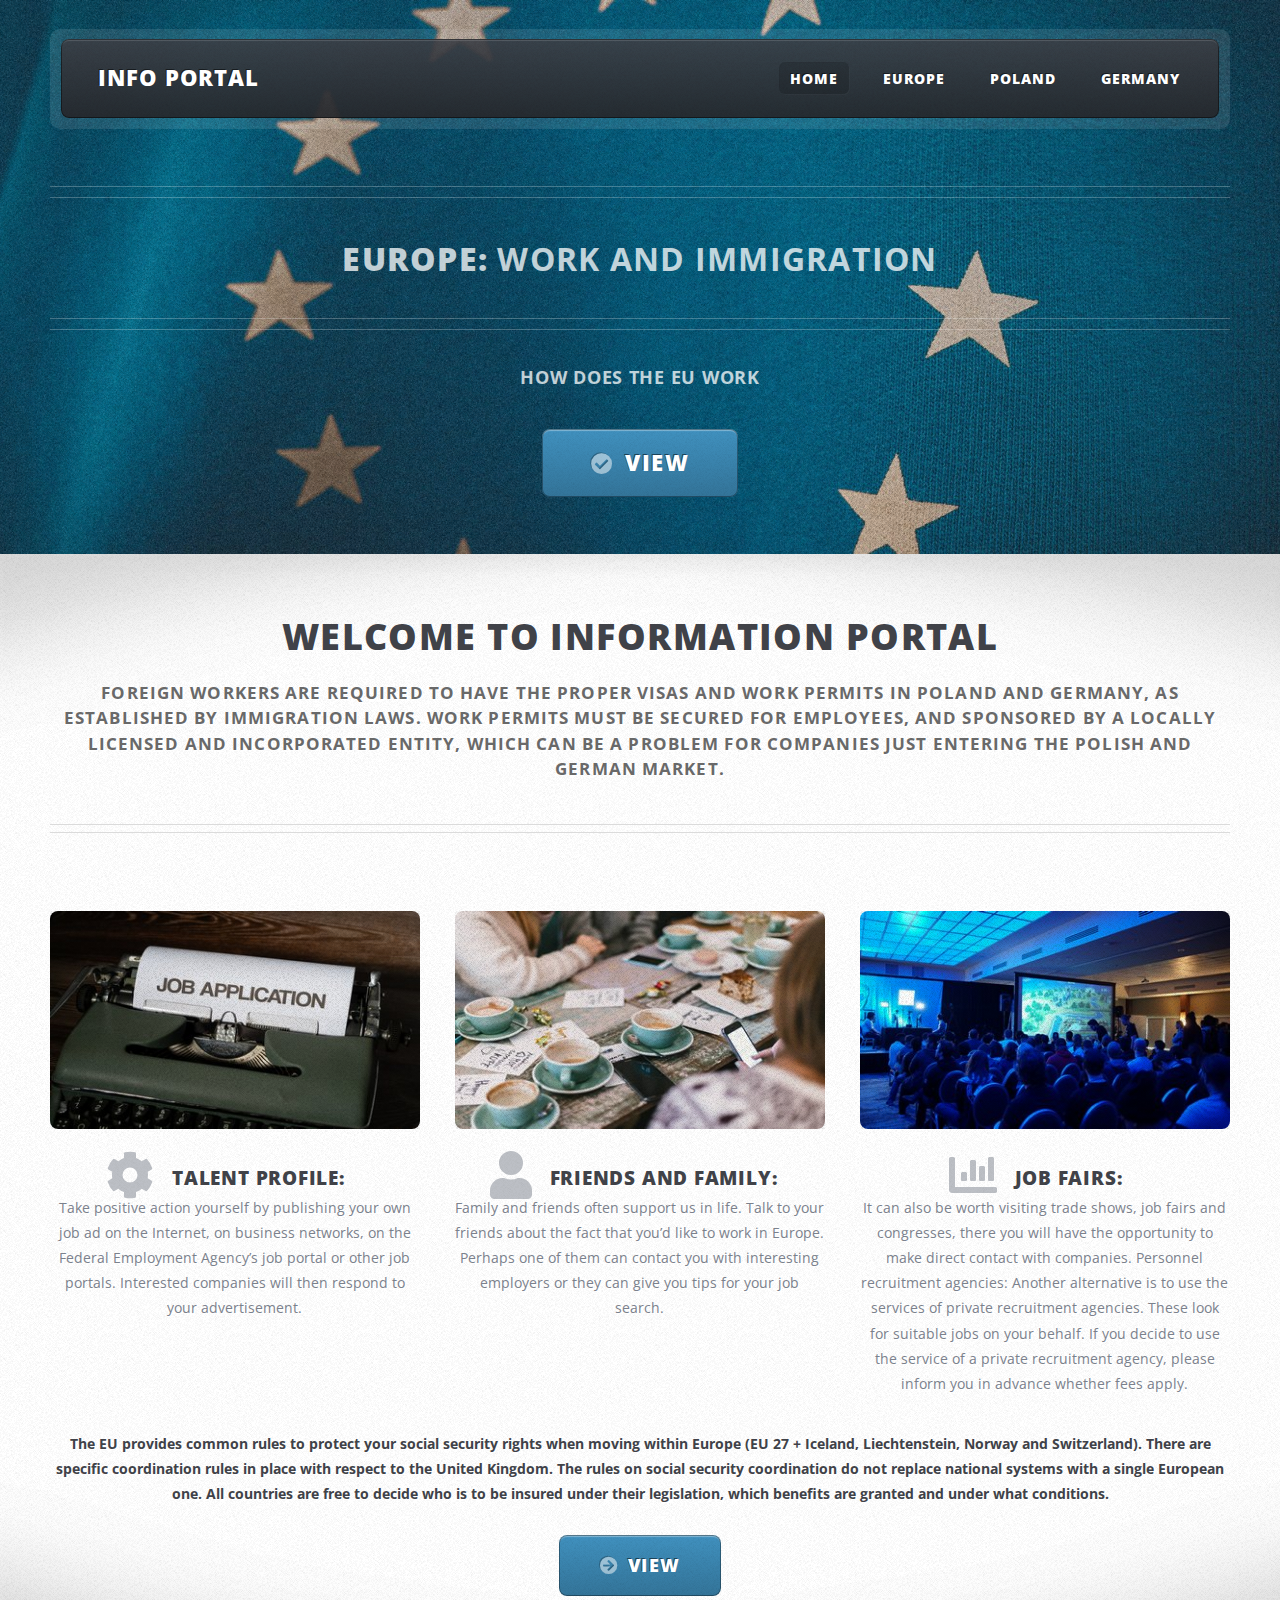
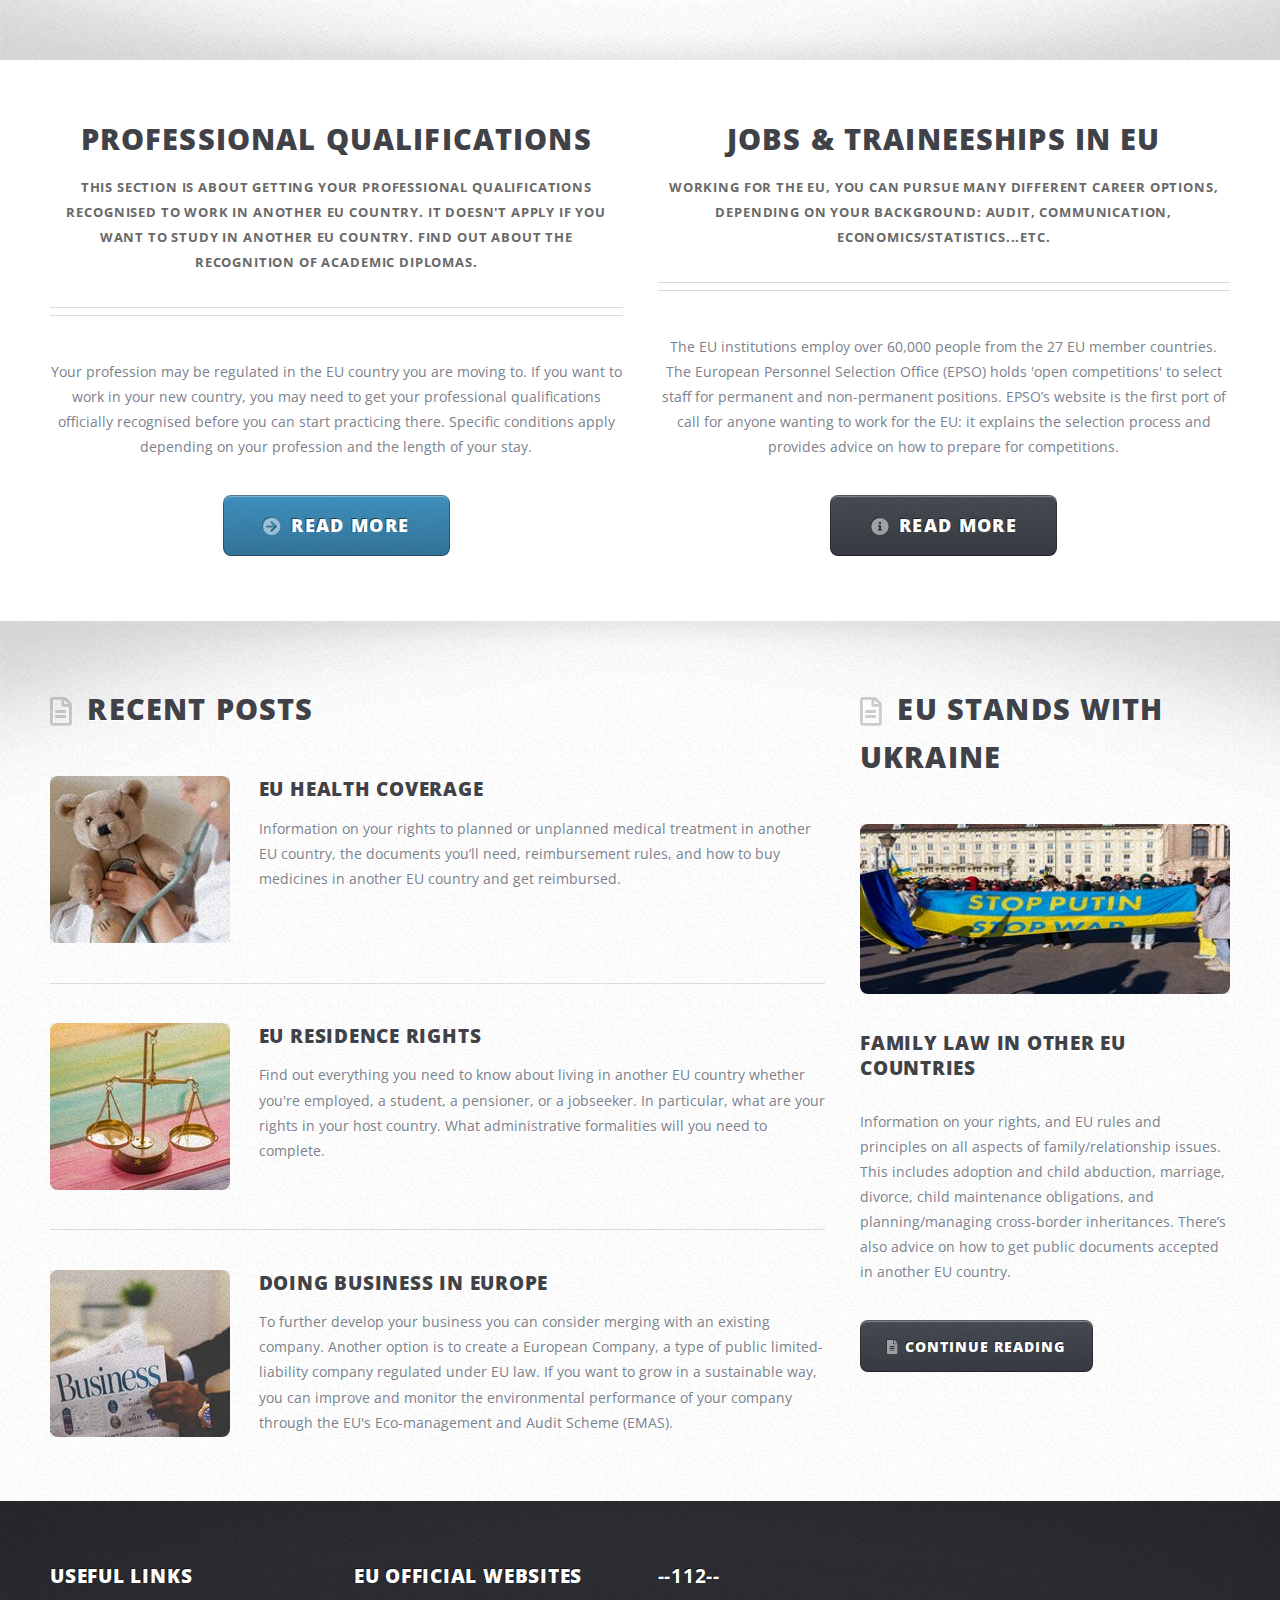
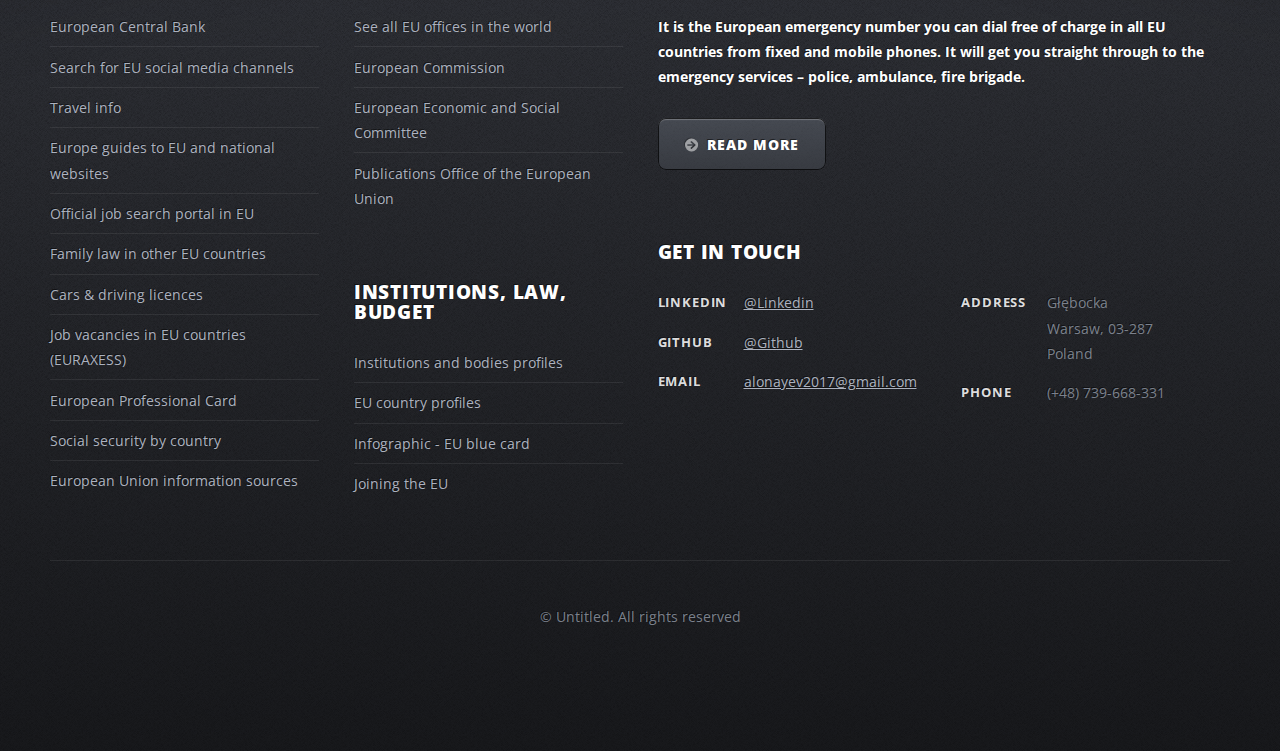
<file: index.html>
<!DOCTYPE HTML>
<!--
	ZeroFour by HTML5 UP
	html5up.net | @ajlkn
	Free for personal and commercial use under the CCA 3.0 license (html5up.net/license)
-->
<html>
	<head>
		<title>Info Portal</title>
		<meta charset="utf-8" />
		<meta name="viewport" content="width=device-width, initial-scale=1, user-scalable=no" />
		<link rel="stylesheet" href="assets/css/main.css" />
	</head>
	<body class="homepage is-preload">
		<div id="page-wrapper">

			<!-- Header -->
				<div id="header-wrapper">
					<div class="container">

						<!-- Header -->
							<header id="header">
								<div class="inner">

									<!-- Logo -->
										<h1><a href="index.html" id="logo">Info Portal</a></h1>

									<!-- Nav -->
										<nav id="nav">
											<ul>
												<li class="current_page_item"><a href="index.html">Home</a></li>
												<li><a href="left-sidebar.html">Europe</a></li>
												<li><a href="right-sidebar.html">Poland</a></li>
												<li><a href="no-sidebar.html">Germany</a></li>
											</ul>
										</nav>

								</div>
							</header>

						<!-- Banner -->
							<div id="banner">
								<h2><strong>EUROPE:</strong> Work and Immigration</h2>
								<p>How does the EU work</p>
								<a href="https://youtu.be/9eufLQ3sew0" class="button large icon solid fa-check-circle">View</a>
							</div>

					</div>
				</div>

			<!-- Main Wrapper -->
				<div id="main-wrapper">
					<div class="wrapper style1">
						<div class="inner">

							<!-- Feature 1 -->
								<section class="container box feature1">
									<div class="row">
										<div class="col-12">
											<header class="first major">
												<h2>Welcome to information portal</h2>
												<p>Foreign workers are required to have the proper visas and work permits in Poland and Germany, as established by immigration laws. Work permits must be secured for employees, and sponsored by a locally licensed and incorporated entity, which can be a problem for companies just entering the Polish and German market.</p>
											</header>
										</div>
										<div class="col-4 col-12-medium">
											<section>
												<a href="#" class="image featured"><img src="images/pic1.jpg" alt="" /></a>
												<header class="second icon solid fa-cog">
													<h3>Talent profile:</h3>													
												</header>
												<p>Take positive action yourself by publishing your own job ad on the Internet, on business networks, on the Federal Employment Agency’s job portal or other job portals. Interested companies will then respond to your advertisement.</p>
											</section>
										</div>
										<div class="col-4 col-12-medium">
											<section>
												<a href="#" class="image featured"><img src="images/pic2.jpg" alt="" /></a>
												<header class="second icon solid fa-user">
													<h3>Friends and family:</h3>													
												</header>
												<p>Family and friends often support us in life. Talk to your friends about the fact that you’d like to work in Europe. Perhaps one of them can contact you with interesting employers or they can give you tips for your job search.</p>
											</section>
										</div>
										<div class="col-4 col-12-medium">
											<section>
												<a href="#" class="image featured"><img src="images/pic3.jpg" alt="" /></a>
												<header class="second icon solid fa-chart-bar">
													<h3>Job fairs:</h3>													
												</header>
												<p>It can also be worth visiting trade shows, job fairs and congresses, there you will have the opportunity to make direct contact with companies. Personnel recruitment agencies: Another alternative is to use the services of private recruitment agencies. These look for suitable jobs on your behalf. If you decide to use the service of a private recruitment agency, please inform you in advance whether fees apply.</p>
											</section>
										</div>
										<div class="col-12">
											<p><strong>The EU provides common rules to protect your social security rights when moving within Europe (EU 27 + Iceland, Liechtenstein, Norway and Switzerland). There are specific coordination rules in place with respect to the United Kingdom. The rules on social security coordination do not replace national systems with a single European one. All countries are free to decide who is to be insured under their legislation, which benefits are granted and under what conditions.</strong></p>
											<a href="https://ec.europa.eu/social/main.jsp?catId=849&langId=en" class="button medium icon solid fa-arrow-circle-right">View</a>
										</div>
									</div>
								</section>

						</div>
					</div>
					<div class="wrapper style2">
						<div class="inner">

							<!-- Feature 2 -->
								<section class="container box feature2">
									<div class="row">
										<div class="col-6 col-12-medium">
											<section>
												<header class="major">
													<h2>Professional qualifications</h2>
													<p>This section is about getting your professional qualifications 
														recognised to work in another EU country. It doesn't apply if 
														you want to study in another EU country. Find out about the 
														recognition of academic diplomas. </p>
												</header>
												<p>Your profession may be regulated in the EU country you are moving to. 
												If you want to work in your new country, you may need to get your professional 
												qualifications officially recognised before you can start practicing there. Specific 
												conditions apply depending on your profession and the length of your stay.</p>
												<footer>
													<a href="https://europa.eu/youreurope/citizens/work/professional-qualifications/index_en.htm" class="button medium icon solid fa-arrow-circle-right">Read more</a>
												</footer>
											</section>
										</div>
										<div class="col-6 col-12-medium">
											<section>
												<header class="major">
													<h2>Jobs & traineeships in EU</h2>
													<p>Working for the EU, you can pursue many different career options, 
													depending on your background: audit, communication, economics/statistics...etc.</p>
												</header>
												<p>The EU institutions employ over 60,000 people from the 27 EU member 
												countries. The European Personnel Selection Office (EPSO) holds 'open 
												competitions' to select staff for permanent and non-permanent positions. 
												EPSO’s website is the first port of call for anyone wanting to work for the 
												EU: it explains the selection process and provides advice on how to prepare for 
												competitions.</p>
												<footer>
													<a href="https://european-union.europa.eu/live-work-study/jobs-traineeships-eu-institutions_en" class="button medium alt icon solid fa-info-circle">Read more</a>
												</footer>
											</section>
										</div>
									</div>
								</section>

							</div>
					</div>
					<div class="wrapper style3">
						<div class="inner">
							<div class="container">
								<div class="row">
									<div class="col-8 col-12-medium">

										<!-- Article list -->
											<section class="box article-list">
												<h2 class="icon fa-file-alt">Recent Posts</h2>

												<!-- Excerpt -->
													<article class="box excerpt">
														<a href="https://europa.eu/youreurope/citizens/health/index_en.htm" class="image left"><img src="images/pic4.jpg" alt="" /></a>
														<div>
															<header>								
																<h3><a href="https://europa.eu/youreurope/citizens/health/index_en.htm">EU Health coverage</a></h3>
															</header>
															<p>Information on your rights to planned or unplanned medical 
															treatment in another EU country, the documents you’ll need, 
															reimbursement rules, and how to buy medicines in another EU 
															country and get reimbursed.</p>
														</div>
													</article>

												<!-- Excerpt -->
													<article class="box excerpt">
														<a href="https://europa.eu/youreurope/citizens/residence/residence-rights/index_en.htm" class="image left"><img src="images/pic5.jpg" alt="" /></a>
														<div>
															<header>																
																<h3><a href="https://europa.eu/youreurope/citizens/residence/residence-rights/index_en.htm">EU Residence rights</a></h3>
															</header>
															<p>Find out everything you need to know about living in another EU 
																country whether you're employed, a student, a pensioner, or a 
																jobseeker. In particular, what are your rights in your host country.
																 What administrative formalities will you need to complete.</p>
														</div>
													</article>

												<!-- Excerpt -->
													<article class="box excerpt">
														<a href="https://european-union.europa.eu/live-work-study/doing-business-eu_en" class="image left"><img src="images/pic
															6.jpg" alt="" /></a>
														<div>
															<header>
																<h3><a href="https://european-union.europa.eu/live-work-study/doing-business-eu_en">Doing business in Europe</a></h3>
															</header>
															<p>To further develop your business you can consider merging with an 
																existing company. Another option is to create a European Company, a type of public 
																limited-liability company regulated under EU law. If you want to grow 
																in a sustainable way, you can improve and monitor the environmental 
																performance of your company through the EU's
																 Eco-management and Audit Scheme (EMAS).</p>
														</div>
													</article>

											</section>
									</div>
									<div class="col-4 col-12-medium">

										<!-- Spotlight -->
											<section class="box spotlight">
												<h2 class="icon fa-file-alt">EU stands with Ukraine</h2>
												<article>
													<a href="#" class="image featured"><img src="images/pic7.jpg" alt=""></a>
													<header>
														<h3><a href="#">Family law in other EU countries</a></h3>
													</header>
													<p>Information on your rights, and EU rules and principles on all aspects of 
														family/relationship issues. This includes adoption and child abduction, 
														marriage, divorce, child maintenance obligations, and planning/managing 
														cross-border inheritances. There’s also advice on how to get public documents 
														accepted in another EU country.</p>
													<footer>
														<a href="https://europa.eu/youreurope/citizens/family/index_en.htm" class="button alt icon solid fa-file-alt">Continue Reading</a>
													</footer>
												</article>
											</section>

									</div>
								</div>
							</div>
						</div>
					</div>
				</div>

			<!-- Footer Wrapper -->
				<div id="footer-wrapper">
					<footer id="footer" class="container">
						<div class="row">
							<div class="col-3 col-6-medium col-12-small">

								<!-- Links -->
									<section>
										<h2>Useful links</h2>
										<ul class="divided">
											<li><a href="https://www.ecb.europa.eu/ecb/html/index.en.html">European Central Bank</a></li>
											<li><a href="https://european-union.europa.eu/contact-eu/social-media-channels_en#/search">Search for EU social media channels</a></li>
											<li><a href="https://europa.eu/youreurope/citizens/travel/index_en.htm">Travel info</a></li>
											<li><a href="https://europa.eu/youreurope/index_en.htm"> Europe guides to EU and national websites</a></li>
											<li><a href="https://epso.europa.eu/en">Official job search portal in EU</a></li>
											<li><a href="https://europa.eu/youreurope/citizens/family/index_en.htm">Family law in other EU countries</a></li>
											<li><a href="https://europa.eu/youreurope/citizens/vehicles/index_en.htm">Cars & driving licences</a></li>
											<li><a href="https://ec.europa.eu/not_found">Job vacancies in EU countries (EURAXESS)</a></li>
											<li><a href="https://europa.eu/youreurope/citizens/work/professional-qualifications/european-professional-card/index_en.htm">European Professional Card </a></li>
											<li><a href="https://ec.europa.eu/social/main.jsp?catId=858&langId=en">Social security by country</a></li>
											<li><a href="https://unimelb.libguides.com/c.php?g=402922&p=2741646">European Union information sources</a></li>
										</ul>
									</section>

							</div>
							<div class="col-3 col-6-medium col-12-small">

								<!-- Links -->
									<section>
										<h2>EU official websites</h2>
										<ul class="divided">
											<li><a href="https://www.eeas.europa.eu/eeas/eu-world-0_en">See all EU offices in the world</a></li>
											<li><a href="https://commission.europa.eu/index_en">European Commission</a></li>
											<li><a href="https://www.eesc.europa.eu/en">European Economic and Social Committee</a></li>
											<li><a href="https://op.europa.eu/en/home">Publications Office of the European Union</a></li>
										</ul>
									</section>

								<!-- Links -->
									<section>
										<h2>Institutions, law, budget</h2>
										<ul class="divided">
											<li><a href="https://european-union.europa.eu/institutions-law-budget/institutions-and-bodies/institutions-and-bodies-profiles_en">Institutions and bodies profiles</a></li>
											<li><a href="https://european-union.europa.eu/principles-countries-history/country-profiles_en">EU country profiles</a></li>
											<li><a href="https://www.consilium.europa.eu/en/infographics/eu-blue-card/">Infographic - EU blue card</a></li>
											<li><a href="https://european-union.europa.eu/principles-countries-history/joining-eu_en">Joining the EU</a></li>
										</ul>
									</section>

							</div>
							<div class="col-6 col-12-medium imp-medium">

								<!-- About -->
									<section>
										<h2><strong>--112--</strong></h2>
										<p><strong>It is the European emergency number you
										 can dial free of charge in all EU countries from fixed and mobile 
										 phones. It will get you straight through 
										 to the emergency services – police, ambulance, fire brigade.</strong></p>
										<a href="https://europa.eu/youreurope/citizens/travel/security-and-emergencies/emergency/index_en.htm" class="button alt icon solid fa-arrow-circle-right">Read More</a>
									</section>

								<!-- Contact -->
									<section>
										<h2>Get in touch</h2>
										<div>
											<div class="row">
												<div class="col-6 col-12-small">
													<dl class="contact">
														<dt>Linkedin</dt>
														<dd><a href="//www.linkedin.com/in/aliona-ay-4ba998b0/">@Linkedin</a></dd>
														<dt>Github</dt>
														<dd><a href="https://github.com/alohae2023">@Github</a></dd>									
														<dt>Email</dt>
														<dd><a href="#">alonayev2017@gmail.com</a></dd>
													</dl>
												</div>
												<div class="col-6 col-12-small">
													<dl class="contact">
														<dt>Address</dt>
														<dd>
															Głębocka<br />
															Warsaw, 03-287<br />
															Poland
														</dd>
														<dt>Phone</dt>
														<dd>(+48) 739-668-331</dd>
													</dl>
												</div>
											</div>
										</div>
									</section>

							</div>
							<div class="col-12">
								<div id="copyright">
									<ul class="menu">
										<li>&copy; Untitled. All rights reserved</li>
									</ul>
								</div>
							</div>
						</div>
					</footer>
				</div>

		</div>

		<!-- Scripts -->
			<script src="assets/js/jquery.min.js"></script>
			<script src="assets/js/jquery.dropotron.min.js"></script>
			<script src="assets/js/browser.min.js"></script>
			<script src="assets/js/breakpoints.min.js"></script>
			<script src="assets/js/util.js"></script>
			<script src="assets/js/main.js"></script>

	</body>
</html>
</file>
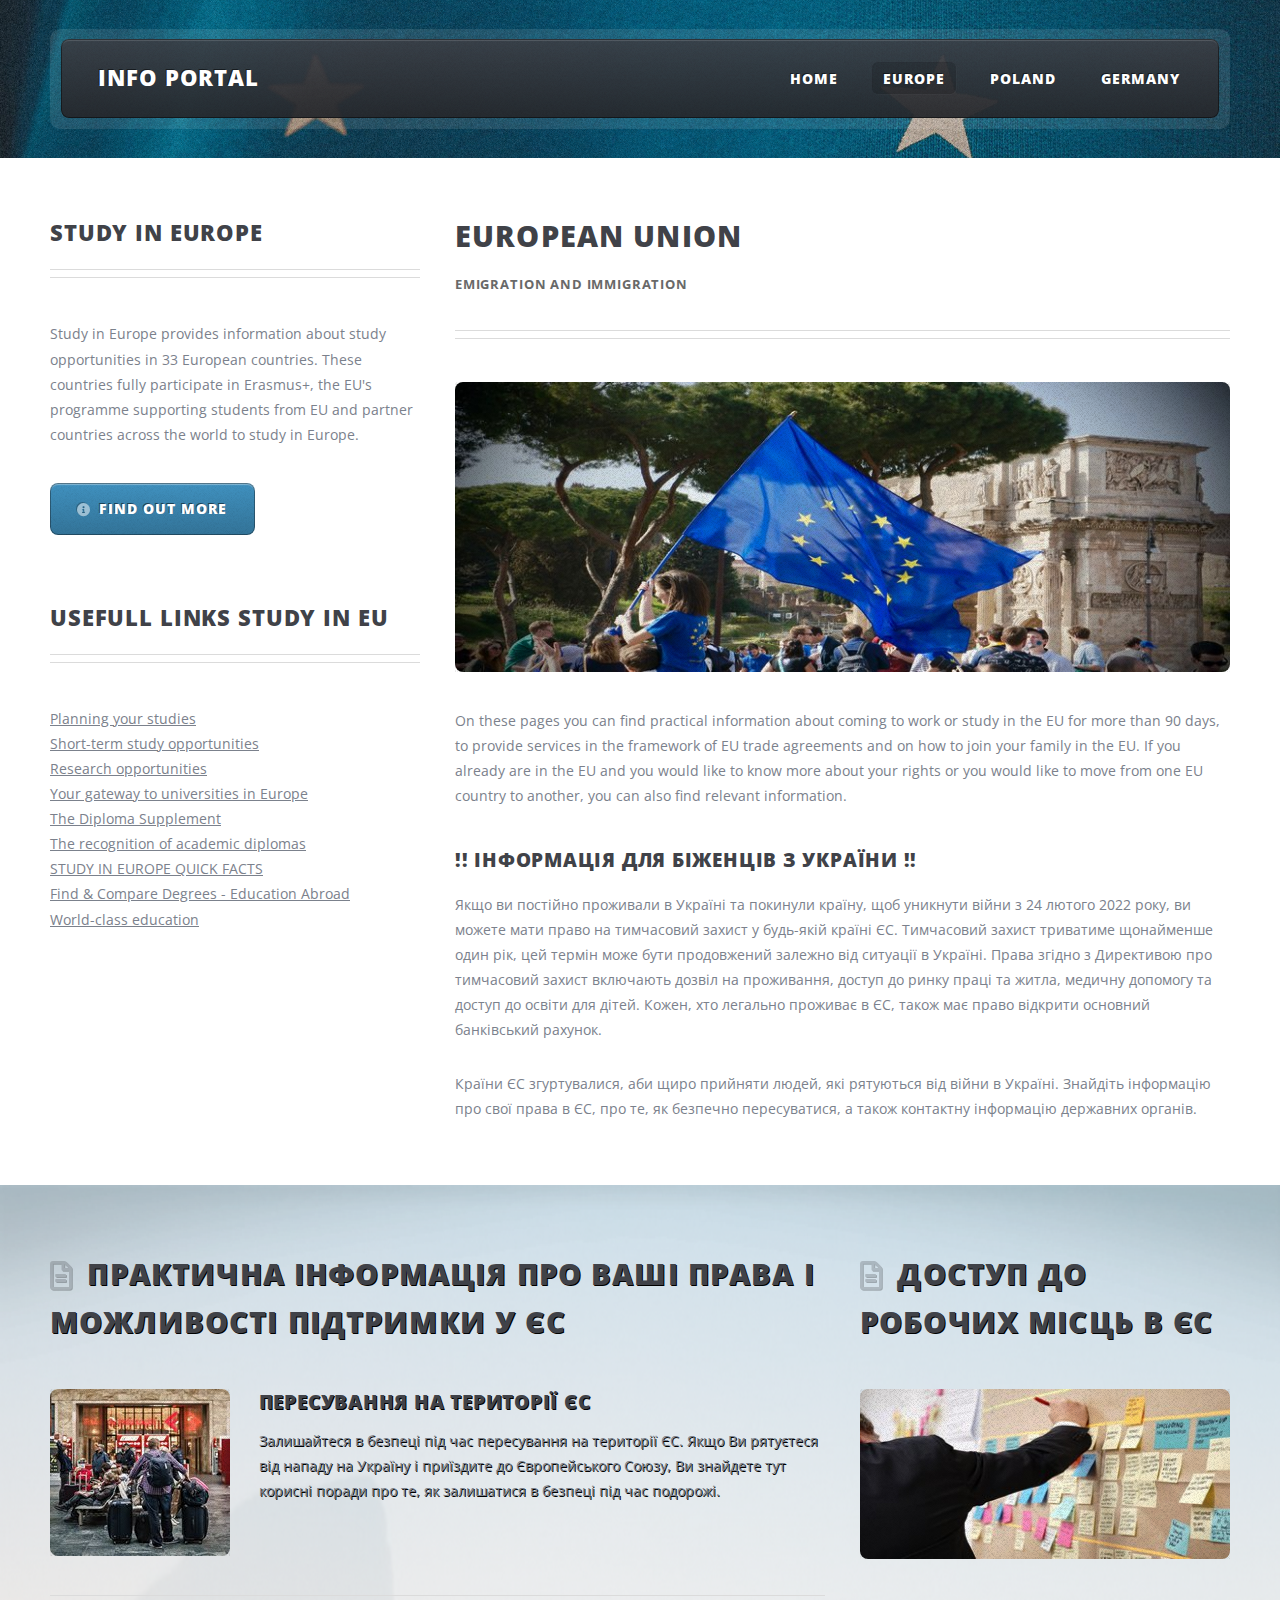
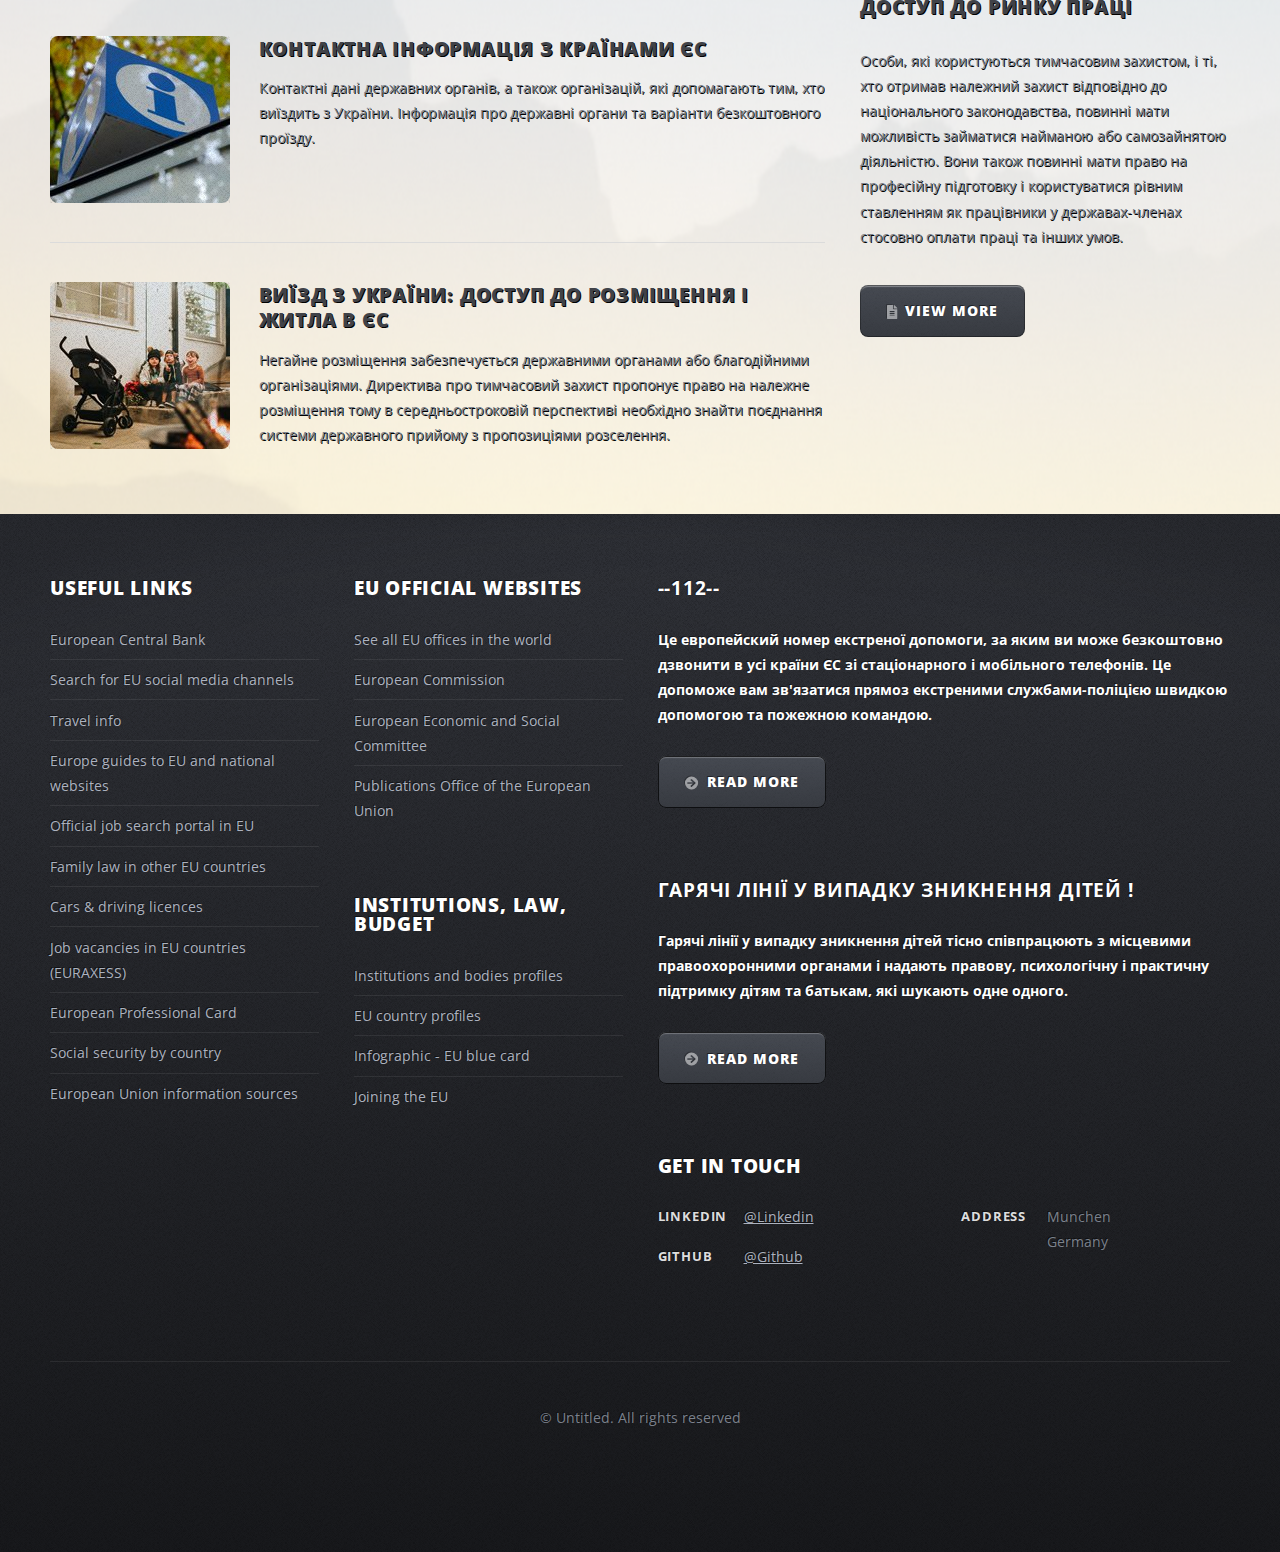
<file: left-sidebar.html>
<!DOCTYPE HTML>
<!--
	ZeroFour by HTML5 UP
	html5up.net | @ajlkn
	Free for personal and commercial use under the CCA 3.0 license (html5up.net/license)
-->
<html>
	<head>
		<title>Europe</title>
		<meta charset="utf-8" />
		<meta name="viewport" content="width=device-width, initial-scale=1, user-scalable=no" />
		<link rel="stylesheet" href="assets/css/main.css" />
	</head>
	<body class="left-sidebar is-preload">
		<div id="page-wrapper">

			<!-- Header Wrapper -->
				<div id="header-wrapper">
					<div class="container">

						<!-- Header -->
							<header id="header">
								<div class="inner">

									<!-- Logo -->
										<h1><a href="index.html" id="logo">Info Portal</a></h1>

									<!-- Nav -->
										<nav id="nav">
											<ul>
												<li><a href="index.html">Home</a></li>												
												<li class="current_page_item"><a href="left-sidebar.html">Europe</a></li>
												<li><a href="right-sidebar.html">Poland</a></li>
												<li><a href="no-sidebar.html">Germany</a></li>
											</ul>
										</nav>

								</div>
							</header>

					</div>
				</div>

			<!-- Main Wrapper -->
				<div id="main-wrapper">
					<div class="wrapper style2">
						<div class="inner">
							<div class="container">
								<div class="row">
									<div class="col-4 col-12-medium">
										<div id="sidebar">

											<!-- Sidebar -->

												<section>
													<header class="major">
														<h2>Study in Europe</h2>
													</header>
													<p>Study in Europe provides information about study opportunities in 33 European 
													countries. These countries fully participate in Erasmus+, the EU's programme 
													supporting students from EU and partner countries across the world to study in Europe.</p>
													<footer>
														<a href="https://education.ec.europa.eu/study-in-europe/countries" class="button icon solid fa-info-circle">Find out more</a>
													</footer>
												</section>

												<section>
													<header class="major">
														<h2>Usefull links study in EU</h2>
													</header>
													<ul class="style2">
														<li><a href="https://education.ec.europa.eu/study-in-europe/planning-your-studies/planning-your-studies">Planning your studies</a></li>
														<li><a href="https://education.ec.europa.eu/study-in-europe/planning-your-studies/short-term-study-opportunities">Short-term study opportunities</a></li>
														<li><a href="https://education.ec.europa.eu/study-in-europe/planning-your-studies/research-opportunities">Research opportunities</a></li>
														<li><a href="https://studyineurope.com.sg/">Your gateway to universities in Europe</a></li>
														<li><a href="https://europa.eu/europass/en/learn-europe/diploma-supplement">The Diploma Supplement</a></li>
														<li><a href="https://europa.eu/youreurope/citizens/education/university/recognition/index_en.htm">The recognition of academic diplomas</a></li>
														<li><a href="https://www.studyineurope.eu/">STUDY IN EUROPE QUICK FACTS</a></li>
														<li><a href="https://www.educations.com/search/europe">Find & Compare Degrees - Education Abroad</a></li>
														<li><a href="https://www.europe.study/">World-class education</a></li>
													</ul>
												</section>

										</div>
									</div>
									<div class="col-8 col-12-medium imp-medium">
										<div id="content">

											<!-- Content -->

												<article>
													<header class="major">
														<h2>EUROPEAN UNION</h2>
														<p>Emigration and immigration</p>
													</header>

													<span class="image featured"><img src="images/pic8.jpg" alt="" /></span>

													<p>On these pages you can find practical information about coming to work or study in the EU 
													for more than 90 days, to provide services in the framework of EU trade agreements and on how 
													to join your family in the EU. If you already are in the EU and you would like to know more about 
													your rights or you would like to move from one EU country to another, you can also find relevant 
													information.</p>												    
													<h3>!! Інформація для біженців з України !!</h3>
													<p>Якщо ви постійно проживали в Україні та покинули країну, щоб уникнути війни з 24 лютого 2022 
													року, ви можете мати право на тимчасовий захист у будь-якій країні ЄС. Тимчасовий захист триватиме 
													щонайменше один рік, цей термін може бути продовжений залежно від ситуації в Україні. Права згідно 
													з Директивою про тимчасовий захист включають дозвіл на проживання, доступ до ринку праці та житла, 
													медичну допомогу та доступ до освіти для дітей. Кожен, хто легально проживає в ЄС, також має право 
													відкрити основний банківський рахунок.</p>

													<p>Країни ЄС згуртувалися, аби щиро прийняти людей, які рятуються від війни в Україні. Знайдіть 
													інформацію про свої права в ЄС, про те, як безпечно пересуватися, а також контактну інформацію 
													державних органів.</p>												    
												</article>

										</div>
									</div>
								</div>
							</div>
						</div>
					</div>
					<div class="wrapper style03">
						<div class="inner">
							<div class="container">
								<div class="row">
									<div class="col-8 col-12-medium">

										<!-- Article list -->
											<section class="box article-list">
												<h2 class="icon fa-file-alt">Практична інформація про Ваші права і можливості підтримки у ЄС</h2>

												<!-- Excerpt -->
													<article class="box excerpt">
														<a href="https://eu-solidarity-ukraine.ec.europa.eu/information-people-fleeing-war-ukraine/stay-safe-while-travelling-eu_uk" class="image left"><img src="images/pic41.jpg" alt="" /></a>
														<div>
															<header>																
																<h3><a href="https://eu-solidarity-ukraine.ec.europa.eu/information-people-fleeing-war-ukraine/stay-safe-while-travelling-eu_uk">Пересування на території ЄС</a></h3>
															</header>
															<p>Залишайтеся в безпеці під час пересування на території ЄС. 
															Якщо Ви рятуєтеся від нападу на Україну і приїздите до Європейського
															Союзу, Ви знайдете тут корисні поради про те, як залишатися в безпеці 
															під час подорожі.</p>
														</div>
													</article>

												<!-- Excerpt -->
													<article class="box excerpt">
														<a href="https://eu-solidarity-ukraine.ec.europa.eu/information-people-fleeing-war-ukraine/contacts-and-travel-information-eu-country_uk" class="image left"><img src="images/pic51.jpg" alt="" /></a>
														<div>
															<header>																
																<h3><a href="https://eu-solidarity-ukraine.ec.europa.eu/information-people-fleeing-war-ukraine/contacts-and-travel-information-eu-country_uk">Контактна інформація з країнами ЄС</a></h3>
															</header>
															<p>Контактні дані державних органів, а також організацій, які допомагають 
															тим, хто виїздить з України. Інформація про державні органи та варіанти 
															безкоштовного проїзду.</p>
														</div>
													</article>

												<!-- Excerpt -->
													<article class="box excerpt">
														<a href="https://eu-solidarity-ukraine.ec.europa.eu/information-people-fleeing-war-ukraine/fleeing-ukraine-access-accommodation-and-housing_uk" class="image left"><img src="images/pic61.jpg" alt="" /></a>
														<div>
															<header>
																<h3><a href="https://eu-solidarity-ukraine.ec.europa.eu/information-people-fleeing-war-ukraine/fleeing-ukraine-access-accommodation-and-housing_uk">Виїзд з України: доступ до розміщення і житла в ЄС</a></h3>
															</header>
															<p>Негайне розміщення забезпечується державними органами або благодійними 
															організаціями. Директива про тимчасовий захист пропонує право на належне 
															розміщення тому в середньостроковій перспективі необхідно знайти поєднання 
															системи державного прийому з пропозиціями розселення.</p>
														</div>
													</article>

											</section>
									</div>
									<div class="col-4 col-12-medium">

										<!-- Spotlight -->
											<section class="box spotlight">
												<h2 class="icon fa-file-alt">Доступ до робочих місць в ЄС</h2>
												<article>
													<a href="#" class="image featured"><img src="images/pic71.jpg" alt=""></a>
													<header>
														<h3><a href="#">Доступ до ринку праці</a></h3>
														
													</header>
													<p>Особи, які користуються тимчасовим захистом, і ті, хто отримав належний захист 
													відповідно до національного законодавства, повинні мати можливість займатися 
													найманою або самозайнятою діяльністю. Вони також повинні мати право на професійну 
													підготовку і користуватися рівним ставленням як працівники у державах-членах 
													стосовно оплати праці та інших умов. </p>
													<footer>
														<a href="https://eu-solidarity-ukraine.ec.europa.eu/information-people-fleeing-war-ukraine/fleeing-ukraine-access-jobs_uk" class="button alt icon solid fa-file-alt">View more</a>
													</footer>
												</article>
											</section>

									</div>
								</div>
							</div>
						</div>
					</div>
				</div>

			<!-- Footer Wrapper -->
				<div id="footer-wrapper">
					<footer id="footer" class="container">
						<div class="row">
							<div class="col-3 col-6-medium col-12-small">

								<!-- Links -->
								<section>
									<h2>Useful links</h2>
									<ul class="divided">
										<li><a href="https://www.ecb.europa.eu/ecb/html/index.en.html">European Central Bank</a></li>
										<li><a href="https://european-union.europa.eu/contact-eu/social-media-channels_en#/search">Search for EU social media channels</a></li>
										<li><a href="https://europa.eu/youreurope/citizens/travel/index_en.htm">Travel info</a></li>
										<li><a href="https://europa.eu/youreurope/index_en.htm"> Europe guides to EU and national websites</a></li>
										<li><a href="https://epso.europa.eu/en">Official job search portal in EU</a></li>
										<li><a href="https://europa.eu/youreurope/citizens/family/index_en.htm">Family law in other EU countries</a></li>
										<li><a href="https://europa.eu/youreurope/citizens/vehicles/index_en.htm">Cars & driving licences</a></li>
										<li><a href="https://ec.europa.eu/not_found">Job vacancies in EU countries (EURAXESS)</a></li>
										<li><a href="https://europa.eu/youreurope/citizens/work/professional-qualifications/european-professional-card/index_en.htm">European Professional Card </a></li>
										<li><a href="https://ec.europa.eu/social/main.jsp?catId=858&langId=en">Social security by country</a></li>
										<li><a href="https://unimelb.libguides.com/c.php?g=402922&p=2741646">European Union information sources</a></li>
									</ul>
								</section>

						</div>
						<div class="col-3 col-6-medium col-12-small">

							<!-- Links -->
								<section>
									<h2>EU official websites</h2>
									<ul class="divided">
										<li><a href="https://www.eeas.europa.eu/eeas/eu-world-0_en">See all EU offices in the world</a></li>
										<li><a href="https://commission.europa.eu/index_en">European Commission</a></li>
										<li><a href="https://www.eesc.europa.eu/en">European Economic and Social Committee</a></li>
										<li><a href="https://op.europa.eu/en/home">Publications Office of the European Union</a></li>
									</ul>
								</section>

							<!-- Links -->
								<section>
									<h2>Institutions, law, budget</h2>
									<ul class="divided">
										<li><a href="https://european-union.europa.eu/institutions-law-budget/institutions-and-bodies/institutions-and-bodies-profiles_en">Institutions and bodies profiles</a></li>
										<li><a href="https://european-union.europa.eu/principles-countries-history/country-profiles_en">EU country profiles</a></li>
										<li><a href="https://www.consilium.europa.eu/en/infographics/eu-blue-card/">Infographic - EU blue card</a></li>
										<li><a href="https://european-union.europa.eu/principles-countries-history/joining-eu_en">Joining the EU</a></li>
									</ul>
								</section>

						</div>
						<div class="col-6 col-12-medium imp-medium">

							<!-- About -->
								<section>
									<h2><strong>--112--</strong></h2>
									<p><strong>Це европейский номер екстреної допомоги, за яким ви може 
										       безкоштовно дзвонити в усі країни ЄС зі стаціонарного і 
											   мобільного телефонів. Це допоможе вам зв'язатися прямоз 
											   екстреними службами-поліцією швидкою допомогою та пожежною 
											   командою.</strong></p>
									<a href="https://europa.eu/youreurope/citizens/travel/security-and-emergencies/emergency/index_en.htm" class="button alt icon solid fa-arrow-circle-right">Read More</a>
								</section>
								<section>
									<h2><strong>Гарячі лінії у випадку зникнення дітей !</strong></h2>
									<p><strong>Гарячі лінії у випадку зникнення дітей тісно співпрацюють 
										       з місцевими правоохоронними органами і надають правову, 
											   психологічну і практичну підтримку дітям та батькам, які 
											   шукають одне одного.</strong></p>
									<a href="https://eu-solidarity-ukraine.ec.europa.eu/information-people-fleeing-war-ukraine/fleeing-ukraine-protection-children_uk" class="button alt icon solid fa-arrow-circle-right">Read More</a>
								</section>

							<!-- Contact -->
								<section>
									<h2>Get in touch</h2>
									<div>
										<div class="row">
											<div class="col-6 col-12-small">
												<dl class="contact">
													<dt>Linkedin</dt>
													<dd><a href="//www.linkedin.com/in/aliona-ay-4ba998b0/">@Linkedin</a></dd>
													<dt>Github</dt>
													<dd><a href="https://github.com/alohae2023">@Github</a></dd>									
													
												</dl>
											</div>
											<div class="col-6 col-12-small">
												<dl class="contact">
													<dt>Address</dt>
													<dd>
														Munchen<br />
														Germany<br />
													</dd>
													
												</dl>
											</div>
										</div>
									</div>
								</section>

							</div>
							<div class="col-12">
								<div id="copyright">
									<ul class="menu">
										<li>&copy; Untitled. All rights reserved</li>
									</ul>
								</div>
							</div>
						</div>
					</footer>
				</div>

		</div>

		<!-- Scripts -->
			<script src="assets/js/jquery.min.js"></script>
			<script src="assets/js/jquery.dropotron.min.js"></script>
			<script src="assets/js/browser.min.js"></script>
			<script src="assets/js/breakpoints.min.js"></script>
			<script src="assets/js/util.js"></script>
			<script src="assets/js/main.js"></script>

	</body>
</html>
</file>
<file: assets/css/main.css>
@import url("https://fonts.googleapis.com/css?family=Open+Sans:400,400italic,700,800");
@import url("fontawesome-all.min.css");

/*
	ZeroFour by HTML5 UP
	html5up.net | @ajlkn
	Free for personal and commercial use under the CCA 3.0 license (html5up.net/license)
*/

html, body, div, span, applet, object,
iframe, h1, h2, h3, h4, h5, h6, p, blockquote,
pre, a, abbr, acronym, address, big, cite,
code, del, dfn, em, img, ins, kbd, q, s, samp,
small, strike, strong, sub, sup, tt, var, b,
u, i, center, dl, dt, dd, ol, ul, li, fieldset,
form, label, legend, table, caption, tbody,
tfoot, thead, tr, th, td, article, aside,
canvas, details, embed, figure, figcaption,
footer, header, hgroup, menu, nav, output, ruby,
section, summary, time, mark, audio, video {
	margin: 0;
	padding: 0;
	border: 0;
	font-size: 100%;
	font: inherit;
	vertical-align: baseline;}

article, aside, details, figcaption, figure,
footer, header, hgroup, menu, nav, section {
	display: block;}

body {
	line-height: 1;
}

ol, ul {
	list-style: none;
}

blockquote, q {
	quotes: none;
}

	blockquote:before, blockquote:after, q:before, q:after {
		content: '';
		content: none;
	}

table {
	border-collapse: collapse;
	border-spacing: 0;
}

body {
	-webkit-text-size-adjust: none;
}

mark {
	background-color: transparent;
	color: inherit;
}

input::-moz-focus-inner {
	border: 0;
	padding: 0;
}

input, select, textarea {
	-moz-appearance: none;
	-webkit-appearance: none;
	-ms-appearance: none;
	appearance: none;
}

/* Basic */

	html {
		box-sizing: border-box;
	}

	*, *:before, *:after {
		box-sizing: inherit;
	}

	@-ms-viewport {
		width: device-width;
	}

	body {
		background: #303238 url("images/bg01.png");
	}

		body.is-preload * {
			-moz-transition: none !important;
			-webkit-transition: none !important;
			-ms-transition: none !important;
			transition: none !important;
			-moz-animation: none !important;
			-webkit-animation: none !important;
			-ms-animation: none !important;
			animation: none !important;
		}

	body, input, select, textarea {
		font-family: 'Open Sans', sans-serif;
		color: #7b818c;
		font-weight: 400;
		font-size: 11pt;
		line-height: 1.85em;
	}

	a {
		color: inherit;
		text-decoration: underline;
	}

		a:hover {
			text-decoration: none;
		}

	h1, h2, h3, h4, h5, h6 {
		text-transform: uppercase;
		font-weight: 800;
		letter-spacing: 0.04em;
		color: #404248;
		margin: 0 0 1em 0;
	}

	h1 a, h2 a, h3 a, h4 a, h5 a, h6 a {
		color: inherit;
		text-decoration: none;
		outline: 0;
	}

	h2 {
		font-size: 2em;
		margin: 0 0 1.5em 0;
		line-height: 1em;
	}

		h2.icon {
			line-height: 48px;
		}

			h2.icon:before {
				position: relative;
				top: 0.05em;
				margin-right: 0.5em;
				opacity: 0.25;
			}

	h3 {
		font-size: 1.35em;
		margin-top: 2em;
	}

	b, strong {
		color: #404248;
		font-weight: 700;
	}

	i, em {
		font-style: italic;
	}

	br.clear {
		clear: both;
	}

	sub {
		position: relative;
		top: 0.5em;
		font-size: 0.8em;
	}

	sup {
		position: relative;
		top: -0.5em;
		font-size: 0.8em;
	}

	hr {
		border: 0;
		border-top: solid 1px #ddd;
	}

	blockquote {
		border-left: solid 0.5em #ddd;
		padding: 1em 0 1em 2em;
		font-style: italic;
	}

	p, ul, ol, dl, table {
		margin-bottom: 2em;
	}

	.date {
		display: block;
		text-transform: uppercase;
		font-weight: 700;
		letter-spacing: 0.065em;
		font-size: 0.9em;
		color: #696969;
		margin: 0 0 0.25em 0;
	}

/* Container */

	.container {
		margin: 0 auto;
		max-width: calc(100% - 100px);
		width: 1200px;
	}

		@media screen and (max-width: 1280px) {

			.container {
				width: 100%;
			}

		}

		@media screen and (max-width: 980px) {

			.container {
				width: 100%;
			}

		}

		@media screen and (max-width: 736px) {

			.container {
				width: 100%;
				max-width: 100%;
			}

		}

/* Row */

	.row {
		display: flex;
		flex-wrap: wrap;
		box-sizing: border-box;
		align-items: stretch;
	}

		.row > * {
			box-sizing: border-box;
		}

		.row.gtr-uniform > * > :last-child {
			margin-bottom: 0;
		}

		.row.aln-left {
			justify-content: flex-start;
		}

		.row.aln-center {
			justify-content: center;
		}

		.row.aln-right {
			justify-content: flex-end;
		}

		.row.aln-top {
			align-items: flex-start;
		}

		.row.aln-middle {
			align-items: center;
		}

		.row.aln-bottom {
			align-items: flex-end;
		}

		.row > .imp {
			order: -1;
		}

		.row > .col-1 {
			width: 8.33333%;
		}

		.row > .off-1 {
			margin-left: 8.33333%;
		}

		.row > .col-2 {
			width: 16.66667%;
		}

		.row > .off-2 {
			margin-left: 16.66667%;
		}

		.row > .col-3 {
			width: 25%;
		}

		.row > .off-3 {
			margin-left: 25%;
		}

		.row > .col-4 {
			width: 33.33333%;
		}

		.row > .off-4 {
			margin-left: 33.33333%;
		}

		.row > .col-5 {
			width: 41.66667%;
		}

		.row > .off-5 {
			margin-left: 41.66667%;
		}

		.row > .col-6 {
			width: 50%;
		}

		.row > .off-6 {
			margin-left: 50%;
		}

		.row > .col-7 {
			width: 58.33333%;
		}

		.row > .off-7 {
			margin-left: 58.33333%;
		}

		.row > .col-8 {
			width: 66.66667%;
		}

		.row > .off-8 {
			margin-left: 66.66667%;
		}

		.row > .col-9 {
			width: 75%;
		}

		.row > .off-9 {
			margin-left: 75%;
		}

		.row > .col-10 {
			width: 83.33333%;
		}

		.row > .off-10 {
			margin-left: 83.33333%;
		}

		.row > .col-11 {
			width: 91.66667%;
		}

		.row > .off-11 {
			margin-left: 91.66667%;
		}

		.row > .col-12 {
			width: 100%;
		}

		.row > .off-12 {
			margin-left: 100%;
		}

		.row.gtr-0 {
			margin-top: 0px;
			margin-left: 0px;
		}

			.row.gtr-0 > * {
				padding: 0px 0 0 0px;
			}

			.row.gtr-0.gtr-uniform {
				margin-top: 0px;
			}

				.row.gtr-0.gtr-uniform > * {
					padding-top: 0px;
				}

		.row.gtr-25 {
			margin-top: -12.5px;
			margin-left: -12.5px;
		}

			.row.gtr-25 > * {
				padding: 12.5px 0 0 12.5px;
			}

			.row.gtr-25.gtr-uniform {
				margin-top: -12.5px;
			}

				.row.gtr-25.gtr-uniform > * {
					padding-top: 12.5px;
				}

		.row.gtr-50 {
			margin-top: -25px;
			margin-left: -25px;
		}

			.row.gtr-50 > * {
				padding: 25px 0 0 25px;
			}

			.row.gtr-50.gtr-uniform {
				margin-top: -25px;
			}

				.row.gtr-50.gtr-uniform > * {
					padding-top: 25px;
				}

		.row {
			margin-top: -50px;
			margin-left: -50px;
		}

			.row > * {
				padding: 50px 0 0 50px;
			}

			.row.gtr-uniform {
				margin-top: -50px;
			}

				.row.gtr-uniform > * {
					padding-top: 50px;
				}

		.row.gtr-150 {
			margin-top: -75px;
			margin-left: -75px;
		}

			.row.gtr-150 > * {
				padding: 75px 0 0 75px;
			}

			.row.gtr-150.gtr-uniform {
				margin-top: -75px;
			}

				.row.gtr-150.gtr-uniform > * {
					padding-top: 75px;
				}

		.row.gtr-200 {
			margin-top: -100px;
			margin-left: -100px;
		}

			.row.gtr-200 > * {
				padding: 100px 0 0 100px;
			}

			.row.gtr-200.gtr-uniform {
				margin-top: -100px;
			}

				.row.gtr-200.gtr-uniform > * {
					padding-top: 100px;
				}

		@media screen and (max-width: 1280px) {

			.row {
				display: flex;
				flex-wrap: wrap;
				box-sizing: border-box;
				align-items: stretch;
			}

				.row > * {
					box-sizing: border-box;
				}

				.row.gtr-uniform > * > :last-child {
					margin-bottom: 0;
				}

				.row.aln-left {
					justify-content: flex-start;
				}

				.row.aln-center {
					justify-content: center;
				}

				.row.aln-right {
					justify-content: flex-end;
				}

				.row.aln-top {
					align-items: flex-start;
				}

				.row.aln-middle {
					align-items: center;
				}

				.row.aln-bottom {
					align-items: flex-end;
				}

				.row > .imp-large {
					order: -1;
				}

				.row > .col-1-large {
					width: 8.33333%;
				}

				.row > .off-1-large {
					margin-left: 8.33333%;
				}

				.row > .col-2-large {
					width: 16.66667%;
				}

				.row > .off-2-large {
					margin-left: 16.66667%;
				}

				.row > .col-3-large {
					width: 25%;
				}

				.row > .off-3-large {
					margin-left: 25%;
				}

				.row > .col-4-large {
					width: 33.33333%;
				}

				.row > .off-4-large {
					margin-left: 33.33333%;
				}

				.row > .col-5-large {
					width: 41.66667%;
				}

				.row > .off-5-large {
					margin-left: 41.66667%;
				}

				.row > .col-6-large {
					width: 50%;
				}

				.row > .off-6-large {
					margin-left: 50%;
				}

				.row > .col-7-large {
					width: 58.33333%;
				}

				.row > .off-7-large {
					margin-left: 58.33333%;
				}

				.row > .col-8-large {
					width: 66.66667%;
				}

				.row > .off-8-large {
					margin-left: 66.66667%;
				}

				.row > .col-9-large {
					width: 75%;
				}

				.row > .off-9-large {
					margin-left: 75%;
				}

				.row > .col-10-large {
					width: 83.33333%;
				}

				.row > .off-10-large {
					margin-left: 83.33333%;
				}

				.row > .col-11-large {
					width: 91.66667%;
				}

				.row > .off-11-large {
					margin-left: 91.66667%;
				}

				.row > .col-12-large {
					width: 100%;
				}

				.row > .off-12-large {
					margin-left: 100%;
				}

				.row.gtr-0 {
					margin-top: 0px;
					margin-left: 0px;
				}

					.row.gtr-0 > * {
						padding: 0px 0 0 0px;
					}

					.row.gtr-0.gtr-uniform {
						margin-top: 0px;
					}

						.row.gtr-0.gtr-uniform > * {
							padding-top: 0px;
						}

				.row.gtr-25 {
					margin-top: -8.75px;
					margin-left: -8.75px;
				}

					.row.gtr-25 > * {
						padding: 8.75px 0 0 8.75px;
					}

					.row.gtr-25.gtr-uniform {
						margin-top: -8.75px;
					}

						.row.gtr-25.gtr-uniform > * {
							padding-top: 8.75px;
						}

				.row.gtr-50 {
					margin-top: -17.5px;
					margin-left: -17.5px;
				}

					.row.gtr-50 > * {
						padding: 17.5px 0 0 17.5px;
					}

					.row.gtr-50.gtr-uniform {
						margin-top: -17.5px;
					}

						.row.gtr-50.gtr-uniform > * {
							padding-top: 17.5px;
						}

				.row {
					margin-top: -35px;
					margin-left: -35px;
				}

					.row > * {
						padding: 35px 0 0 35px;
					}

					.row.gtr-uniform {
						margin-top: -35px;
					}

						.row.gtr-uniform > * {
							padding-top: 35px;
						}

				.row.gtr-150 {
					margin-top: -52.5px;
					margin-left: -52.5px;
				}

					.row.gtr-150 > * {
						padding: 52.5px 0 0 52.5px;
					}

					.row.gtr-150.gtr-uniform {
						margin-top: -52.5px;
					}

						.row.gtr-150.gtr-uniform > * {
							padding-top: 52.5px;
						}

				.row.gtr-200 {
					margin-top: -70px;
					margin-left: -70px;
				}

					.row.gtr-200 > * {
						padding: 70px 0 0 70px;
					}

					.row.gtr-200.gtr-uniform {
						margin-top: -70px;
					}

						.row.gtr-200.gtr-uniform > * {
							padding-top: 70px;
						}

		}

		@media screen and (max-width: 980px) {

			.row {
				display: flex;
				flex-wrap: wrap;
				box-sizing: border-box;
				align-items: stretch;
			}

				.row > * {
					box-sizing: border-box;
				}

				.row.gtr-uniform > * > :last-child {
					margin-bottom: 0;
				}

				.row.aln-left {
					justify-content: flex-start;
				}

				.row.aln-center {
					justify-content: center;
				}

				.row.aln-right {
					justify-content: flex-end;
				}

				.row.aln-top {
					align-items: flex-start;
				}

				.row.aln-middle {
					align-items: center;
				}

				.row.aln-bottom {
					align-items: flex-end;
				}

				.row > .imp-medium {
					order: -1;
				}

				.row > .col-1-medium {
					width: 8.33333%;
				}

				.row > .off-1-medium {
					margin-left: 8.33333%;
				}

				.row > .col-2-medium {
					width: 16.66667%;
				}

				.row > .off-2-medium {
					margin-left: 16.66667%;
				}

				.row > .col-3-medium {
					width: 25%;
				}

				.row > .off-3-medium {
					margin-left: 25%;
				}

				.row > .col-4-medium {
					width: 33.33333%;
				}

				.row > .off-4-medium {
					margin-left: 33.33333%;
				}

				.row > .col-5-medium {
					width: 41.66667%;
				}

				.row > .off-5-medium {
					margin-left: 41.66667%;
				}

				.row > .col-6-medium {
					width: 50%;
				}

				.row > .off-6-medium {
					margin-left: 50%;
				}

				.row > .col-7-medium {
					width: 58.33333%;
				}

				.row > .off-7-medium {
					margin-left: 58.33333%;
				}

				.row > .col-8-medium {
					width: 66.66667%;
				}

				.row > .off-8-medium {
					margin-left: 66.66667%;
				}

				.row > .col-9-medium {
					width: 75%;
				}

				.row > .off-9-medium {
					margin-left: 75%;
				}

				.row > .col-10-medium {
					width: 83.33333%;
				}

				.row > .off-10-medium {
					margin-left: 83.33333%;
				}

				.row > .col-11-medium {
					width: 91.66667%;
				}

				.row > .off-11-medium {
					margin-left: 91.66667%;
				}

				.row > .col-12-medium {
					width: 100%;
				}

				.row > .off-12-medium {
					margin-left: 100%;
				}

				.row.gtr-0 {
					margin-top: 0px;
					margin-left: 0px;
				}

					.row.gtr-0 > * {
						padding: 0px 0 0 0px;
					}

					.row.gtr-0.gtr-uniform {
						margin-top: 0px;
					}

						.row.gtr-0.gtr-uniform > * {
							padding-top: 0px;
						}

				.row.gtr-25 {
					margin-top: -12.5px;
					margin-left: -12.5px;
				}

					.row.gtr-25 > * {
						padding: 12.5px 0 0 12.5px;
					}

					.row.gtr-25.gtr-uniform {
						margin-top: -12.5px;
					}

						.row.gtr-25.gtr-uniform > * {
							padding-top: 12.5px;
						}

				.row.gtr-50 {
					margin-top: -25px;
					margin-left: -25px;
				}

					.row.gtr-50 > * {
						padding: 25px 0 0 25px;
					}

					.row.gtr-50.gtr-uniform {
						margin-top: -25px;
					}

						.row.gtr-50.gtr-uniform > * {
							padding-top: 25px;
						}

				.row {
					margin-top: -50px;
					margin-left: -50px;
				}

					.row > * {
						padding: 50px 0 0 50px;
					}

					.row.gtr-uniform {
						margin-top: -50px;
					}

						.row.gtr-uniform > * {
							padding-top: 50px;
						}

				.row.gtr-150 {
					margin-top: -75px;
					margin-left: -75px;
				}

					.row.gtr-150 > * {
						padding: 75px 0 0 75px;
					}

					.row.gtr-150.gtr-uniform {
						margin-top: -75px;
					}

						.row.gtr-150.gtr-uniform > * {
							padding-top: 75px;
						}

				.row.gtr-200 {
					margin-top: -100px;
					margin-left: -100px;
				}

					.row.gtr-200 > * {
						padding: 100px 0 0 100px;
					}

					.row.gtr-200.gtr-uniform {
						margin-top: -100px;
					}

						.row.gtr-200.gtr-uniform > * {
							padding-top: 100px;
						}

		}

		@media screen and (max-width: 736px) {

			.row {
				display: flex;
				flex-wrap: wrap;
				box-sizing: border-box;
				align-items: stretch;
			}

				.row > * {
					box-sizing: border-box;
				}

				.row.gtr-uniform > * > :last-child {
					margin-bottom: 0;
				}

				.row.aln-left {
					justify-content: flex-start;
				}

				.row.aln-center {
					justify-content: center;
				}

				.row.aln-right {
					justify-content: flex-end;
				}

				.row.aln-top {
					align-items: flex-start;
				}

				.row.aln-middle {
					align-items: center;
				}

				.row.aln-bottom {
					align-items: flex-end;
				}

				.row > .imp-small {
					order: -1;
				}

				.row > .col-1-small {
					width: 8.33333%;
				}

				.row > .off-1-small {
					margin-left: 8.33333%;
				}

				.row > .col-2-small {
					width: 16.66667%;
				}

				.row > .off-2-small {
					margin-left: 16.66667%;
				}

				.row > .col-3-small {
					width: 25%;
				}

				.row > .off-3-small {
					margin-left: 25%;
				}

				.row > .col-4-small {
					width: 33.33333%;
				}

				.row > .off-4-small {
					margin-left: 33.33333%;
				}

				.row > .col-5-small {
					width: 41.66667%;
				}

				.row > .off-5-small {
					margin-left: 41.66667%;
				}

				.row > .col-6-small {
					width: 50%;
				}

				.row > .off-6-small {
					margin-left: 50%;
				}

				.row > .col-7-small {
					width: 58.33333%;
				}

				.row > .off-7-small {
					margin-left: 58.33333%;
				}

				.row > .col-8-small {
					width: 66.66667%;
				}

				.row > .off-8-small {
					margin-left: 66.66667%;
				}

				.row > .col-9-small {
					width: 75%;
				}

				.row > .off-9-small {
					margin-left: 75%;
				}

				.row > .col-10-small {
					width: 83.33333%;
				}

				.row > .off-10-small {
					margin-left: 83.33333%;
				}

				.row > .col-11-small {
					width: 91.66667%;
				}

				.row > .off-11-small {
					margin-left: 91.66667%;
				}

				.row > .col-12-small {
					width: 100%;
				}

				.row > .off-12-small {
					margin-left: 100%;
				}

				.row.gtr-0 {
					margin-top: 0px;
					margin-left: 0px;
				}

					.row.gtr-0 > * {
						padding: 0px 0 0 0px;
					}

					.row.gtr-0.gtr-uniform {
						margin-top: 0px;
					}

						.row.gtr-0.gtr-uniform > * {
							padding-top: 0px;
						}

				.row.gtr-25 {
					margin-top: -2.5px;
					margin-left: -2.5px;
				}

					.row.gtr-25 > * {
						padding: 2.5px 0 0 2.5px;
					}

					.row.gtr-25.gtr-uniform {
						margin-top: -2.5px;
					}

						.row.gtr-25.gtr-uniform > * {
							padding-top: 2.5px;
						}

				.row.gtr-50 {
					margin-top: -5px;
					margin-left: -5px;
				}

					.row.gtr-50 > * {
						padding: 5px 0 0 5px;
					}

					.row.gtr-50.gtr-uniform {
						margin-top: -5px;
					}

						.row.gtr-50.gtr-uniform > * {
							padding-top: 5px;
						}

				.row {
					margin-top: -10px;
					margin-left: -10px;
				}

					.row > * {
						padding: 10px 0 0 10px;
					}

					.row.gtr-uniform {
						margin-top: -10px;
					}

						.row.gtr-uniform > * {
							padding-top: 10px;
						}

				.row.gtr-150 {
					margin-top: -15px;
					margin-left: -15px;
				}

					.row.gtr-150 > * {
						padding: 15px 0 0 15px;
					}

					.row.gtr-150.gtr-uniform {
						margin-top: -15px;
					}

						.row.gtr-150.gtr-uniform > * {
							padding-top: 15px;
						}

				.row.gtr-200 {
					margin-top: -20px;
					margin-left: -20px;
				}

					.row.gtr-200 > * {
						padding: 20px 0 0 20px;
					}

					.row.gtr-200.gtr-uniform {
						margin-top: -20px;
					}

						.row.gtr-200.gtr-uniform > * {
							padding-top: 20px;
						}

		}

/* Section/Article */

	section, article {
		margin-bottom: 5em;
	}

	section > :last-child,
	article > :last-child,
	section:last-child,
	article:last-child {
		margin-bottom: 0;
	}

	header {
		margin: 0 0 2em 0;
	}

		header h2, header h3 {
			margin: 0 0 0.25em 0;
		}

		header p {
			display: block;
			text-transform: uppercase;
			font-weight: 700;
			letter-spacing: 0.065em;
			font-size: 0.9em;
			color: #696969;
			margin: 0;
		}

			header p strong {
				color: #404248;
				font-weight: 800;
			}

	footer {
		margin: 2.5em 0 0 0;
	}

	header.major {
		border-bottom: solid 1px #dbdbdb;
		margin: 0 0 3em 0;
	}

		header.major:after {
			content: '';
			display: block;
			border-top: solid 1px #dbdbdb;
			height: 8px;
		}

		header.major h2, header.major h3 {
			margin: 0 0 1.2em 0;
		}

		header.major p {
			margin: 0 0 1.5em 0;
			position: relative;
			top: -1em;
		}

/* Forms */

	form label {
		display: block;
		text-transform: uppercase;
		font-weight: 800;
		letter-spacing: 0.04em;
		color: #404248;
		margin: 0 0 1em 0;
		font-size: 0.8em;
	}

	form input[type="text"],
	form input[type="email"],
	form input[type="password"],
	form select,
	form textarea {
		-webkit-appearance: none;
		display: block;
		width: 100%;
		border-radius: 8px;
		border: solid 1px #eee;
	}

	form input[type="text"]:focus,
	form input[type="email"]:focus,
	form input[type="password"]:focus,
	form select:focus,
	form textarea:focus {
		box-shadow: 0 0 2px 1px #4091bf;
	}

	form input[type="text"],
	form input[type="email"],
	form input[type="password"] {
		line-height: 3em;
		padding: 0 1em;
	}

	form select {
		line-height: 3em;
		padding: 0 1em;
	}

	form textarea {
		min-height: 9em;
		padding: 1em;
	}

	form ::-webkit-input-placeholder,
	form :-moz-placeholder,
	form ::-moz-placeholder,
	form :-ms-input-placeholder {
		color: #555 !important;
	}

	form ::-moz-focus-inner {
		border: 0;
	}

/* Tables */

	table {
		width: 100%;
	}

		table.default {
			width: 100%;
		}

			table.default tr {
				border-top: solid 1px #eee;
			}

				table.default tr:first-child {
					border-top: 0;
				}

			table.default td {
				padding: 0.5em 1em 0.5em 1em;
			}

			table.default th {
				text-align: left;
				padding: 0.5em 1em 0.5em 1em;
				text-transform: uppercase;
				font-weight: 800;
				letter-spacing: 0.04em;
				margin: 0 0 1em 0;
				font-size: 0.8em;
			}

			table.default thead {
				background: #404248;
				color: #fff;
			}

/* Image */

	.image {
		position: relative;
		display: inline-block;
	}

		.image img {
			display: block;
			width: 100%;
			border-radius: 8px;
		}

		.image:before {
			content: '';
			display: block;
			position: absolute;
			left: 0;
			top: 0;
			background: url("images/bg01.png");
			width: 100%;
			height: 100%;
			opacity: 0.75;
		}

		.image.fit {
			display: block;
			width: 100%;
		}

		.image.featured {
			display: block;
			width: 100%;
			margin: 0 0 2.5em 0;
		}

		.image.left {
			float: left;
			margin: 0 2em 2em 0;
		}

		.image.centered {
			display: block;
			margin: 0 0 2.5em 0;
		}

			.image.centered img {
				margin: 0 auto;
				width: auto;
			}

/* Button */

	input[type="button"],
	input[type="submit"],
	input[type="reset"],
	button,
	.button {
		background-image: -moz-linear-gradient(top, rgba(0, 0, 0, 0), rgba(0, 0, 0, 0.2)), url("images/bg02.png");
		background-image: -webkit-linear-gradient(top, rgba(0, 0, 0, 0), rgba(0, 0, 0, 0.2)), url("images/bg02.png");
		background-image: -ms-linear-gradient(top, rgba(0, 0, 0, 0), rgba(0, 0, 0, 0.2)), url("images/bg02.png");
		background-image: linear-gradient(top, rgba(0, 0, 0, 0), rgba(0, 0, 0, 0.2)), url("images/bg02.png");
		-moz-transition: background-color 0.2s ease-in-out;
		-webkit-transition: background-color 0.2s ease-in-out;
		-ms-transition: background-color 0.2s ease-in-out;
		transition: background-color 0.2s ease-in-out;
		-webkit-appearance: none;
		position: relative;
		display: inline-block;
		background-color: #4091bf;
		border-radius: 8px;
		box-shadow: inset 0px 0px 0px 1px rgba(0, 0, 0, 0.35), inset 0px 2px 1px 0px rgba(255, 255, 255, 0.35);
		text-shadow: -1px -1px 0 rgba(0, 0, 0, 0.5);
		color: #fff !important;
		text-decoration: none;
		text-transform: uppercase;
		font-weight: 800;
		font-size: 0.95em;
		letter-spacing: 0.075em;
		padding: 1em 2em;
		outline: 0;
		border: 0;
		white-space: nowrap;
		cursor: pointer;
	}

		input[type="button"].icon:before,
		input[type="submit"].icon:before,
		input[type="reset"].icon:before,
		button.icon:before,
		.button.icon:before {
			opacity: 0.5;
			margin-right: 0.5em;
			position: relative;
			top: 0.05em;
		}

		input[type="button"]:hover,
		input[type="submit"]:hover,
		input[type="reset"]:hover,
		button:hover,
		.button:hover {
			background-color: #50a1cf;
		}

		input[type="button"]:active,
		input[type="submit"]:active,
		input[type="reset"]:active,
		button:active,
		.button:active {
			background-color: #3081af;
		}

		input[type="button"].medium,
		input[type="submit"].medium,
		input[type="reset"].medium,
		button.medium,
		.button.medium {
			font-size: 1.25em;
			padding: 1em 2.25em;
		}

		input[type="button"].large,
		input[type="submit"].large,
		input[type="reset"].large,
		button.large,
		.button.large {
			font-size: 1.5em;
			padding: 1em 2.25em;
		}

		input[type="button"].alt,
		input[type="submit"].alt,
		input[type="reset"].alt,
		button.alt,
		.button.alt {
			background-color: #464a52;
		}

			input[type="button"].alt:hover,
			input[type="submit"].alt:hover,
			input[type="reset"].alt:hover,
			button.alt:hover,
			.button.alt:hover {
				background-color: #565a62;
			}

			input[type="button"].alt:active,
			input[type="submit"].alt:active,
			input[type="reset"].alt:active,
			button.alt:active,
			.button.alt:active {
				background-color: #363a42;
			}

/* List */

	dl.contact dt {
		display: block;
		text-transform: uppercase;
		font-weight: 700;
		letter-spacing: 0.065em;
		font-size: 0.9em;
		color: #696969;
		float: left;
		width: 6em;
	}

	dl.contact dd {
		margin: 0 0 1em 6em;
	}

	ul.default {
		list-style: disc;
		padding-left: 1em;
	}

		ul.default li {
			padding-left: 0.5em;
		}

	ul.actions li {
		display: inline-block;
		padding: 0 0 0 0.25em;
		margin: 0 0 0 0.25em;
	}

		ul.actions li:first-child {
			margin-left: 0;
			padding-left: 0;
		}

	ul.menu li {
		border-left: solid 1px #eee;
		display: inline-block;
		padding: 0 0 0 1em;
		margin: 0 0 0 1em;
	}

		ul.menu li:first-child {
			border-left: 0;
			margin-left: 0;
			padding-left: 0;
		}

	ul.divided li {
		border-top: solid 1px #eee;
		padding: 0.5em 0 0 0;
		margin: 0.5em 0 0 0;
	}

		ul.divided li:first-child {
			border-top: 0 !important;
			padding-top: 0 !important;
			margin-top: 0 !important;
		}

	ol.default {
		list-style: decimal;
		padding-left: 1.25em;
	}

		ol.default li {
			padding-left: 0.25em;
		}

/* Box */

	.box.excerpt {
		position: relative;
		overflow: hidden;
	}

		.box.excerpt header {
			margin: 0 0 1em 0;
		}

		.box.excerpt .image, .box.excerpt p {
			margin-bottom: 0;
		}

	.box.feature1 {
		text-align: center;
	}

		.box.feature1 header {
			margin-bottom: 3em;
		}

			.box.feature1 header.first h2 {
				font-size: 2.5em;
			}

			.box.feature1 header.first p {
				font-size: 1.2em;
			}

			.box.feature1 header.second {
				position: relative;
				display: inline-block;
				text-align: left;
				margin: 0 auto;
				white-space: nowrap;
				left: 24px;
			}

				.box.feature1 header.second p {
					line-height: 1em;
				}

				.box.feature1 header.second:before {
					font-size: 48px;
					position: absolute;
					right: 100%;
					margin-right: 18px;
					opacity: 0.5;
					bottom: -4px;
				}

	.box.feature2 {
		text-align: center;
	}

	.box.article-list article {
		border-bottom: solid 1px #dbdbdb;
		margin: 0 0 2.75em 0;
		padding: 0 0 2.75em 0;
	}

		.box.article-list article:last-child {
			border-bottom: 0;
			margin-bottom: 0;
			padding-bottom: 0;
		}

/* Icons */

	.icon {
		text-decoration: none;
		text-decoration: none;
	}

		.icon:before {
			-moz-osx-font-smoothing: grayscale;
			-webkit-font-smoothing: antialiased;
			display: inline-block;
			font-style: normal;
			font-variant: normal;
			text-rendering: auto;
			line-height: 1;
			text-transform: none !important;
			font-family: 'Font Awesome 5 Free';
			font-weight: 400;
		}

		.icon.solid:before {
			font-weight: 900;
		}

		.icon.brands:before {
			font-family: 'Font Awesome 5 Brands';
		}

		.icon > .label {
			display: none;
		}

/* Nav */

	#nav {
		position: absolute;
		right: 2em;
		top: 0;
		line-height: 5.5em;
	}

		#nav > ul > li {
			float: left;
			padding: 0 0.8em 0 0.8em;
		}

			#nav > ul > li > a, #nav > ul > li > span {
				color: #fff;
				text-decoration: none;
				text-transform: uppercase;
				font-weight: 800;
				font-size: 0.95em;
				letter-spacing: 0.075em;
				padding: 0.5em 0.8em 0.5em 0.8em;
				border-radius: 6px;
				outline: 0;
			}

			#nav > ul > li.active > a,
			#nav > ul > li.current_page_item > a,
			#nav > ul > li.active > span,
			#nav > ul > li.current_page_item > span {
				background: rgba(0, 0, 0, 0.15);
				box-shadow: inset 1px 1px 0px 0px rgba(0, 0, 0, 0.025), 1px 1px 0px 0px rgba(255, 255, 255, 0.025);
			}

			#nav > ul > li:last-child {
				padding-right: 0;
			}

			#nav > ul > li > ul {
				display: none;
			}

	.dropotron {
		background-image: -moz-linear-gradient(top, rgba(0, 0, 0, 0.35), rgba(0, 0, 0, 0)), url("images/bg02.png");
		background-image: -webkit-linear-gradient(top, rgba(0, 0, 0, 0.35), rgba(0, 0, 0, 0)), url("images/bg02.png");
		background-image: -ms-linear-gradient(top, rgba(0, 0, 0, 0.35), rgba(0, 0, 0, 0)), url("images/bg02.png");
		background-image: linear-gradient(top, rgba(0, 0, 0, 0.35), rgba(0, 0, 0, 0)), url("images/bg02.png");
		position: relative;
		background-color: #3B3E45;
		background-color: rgba(59, 62, 69, 0.9);
		border-radius: 8px;
		box-shadow: inset 0px 0px 0px 1px rgba(0, 0, 0, 0.5), inset 0px 0px 0px 2px rgba(255, 255, 255, 0.075), inset 0px 2px 1px 0px rgba(255, 255, 255, 0.2), 0px 2px 14px 0px rgba(0, 0, 0, 0.4);
		text-shadow: -1px -1px 0 rgba(0, 0, 0, 0.5);
		padding: 1.5em;
		line-height: 2.5em;
		min-width: 15em;
	}

		.dropotron.level-0 {
			border-top-left-radius: 0;
			border-top-right-radius: 0;
			margin-top: -2px;
			box-shadow: inset 0px 0px 0px 1px rgba(0, 0, 0, 0.5), inset 0px 0px 0px 2px rgba(255, 255, 255, 0.075), 0px 2px 14px 0px rgba(0, 0, 0, 0.4);
		}

		.dropotron a, .dropotron span {
			color: #aaa;
			text-decoration: none;
			text-transform: uppercase;
			font-weight: 800;
			font-size: 0.8em;
			letter-spacing: 0.075em;
			outline: 0;
		}

		.dropotron li:hover > a, .dropotron li:hover > span {
			color: #fff;
		}

/* Banner */

	#banner {
		text-align: center;
		width: 940px;
		margin: 0 auto;
		overflow: hidden;
		padding: 9em 0 6em 0;
	}

		#banner h2 {
			border: solid 1px rgba(255, 255, 255, 0.25);
			border-left: 0;
			border-right: 0;
			color: #fff;
			color: rgba(255, 255, 255, 0.75);
			font-size: 2.35em;
			font-weight: 700;
			line-height: 1.3em;
			margin: 0 0 1.5em 0;
		}

			#banner h2 strong {
				font-weight: 800;
				color: inherit;
			}

			#banner h2:before {
				content: '';
				display: block;
				border-top: solid 1px;
				border-color: #888;
				border-color: rgba(255, 255, 255, 0.25);
				margin: 10px 0 1.25em 0;
			}

			#banner h2:after {
				content: '';
				display: block;
				border-bottom: solid 1px;
				border-color: #888;
				border-color: rgba(255, 255, 255, 0.25);
				margin: 1.25em 0 10px 0;
			}

		#banner p {
			text-transform: uppercase;
			color: #fff;
			color: rgba(255, 255, 255, 0.75);
			font-size: 1.5em;
			font-weight: 700;
			line-height: 1.3em;
			letter-spacing: 0.04em;
			float: left;
			text-align: right;
			width: 60%;
			line-height: 1.5em;
			margin: 0;
		}

/* Sidebar */

	#sidebar h2 {
		font-size: 1.5em;
	}

/* Wrappers */

	#header-wrapper {
		background: url("images/bg01.png"), url("../../images/header11.jpg");
		background-position: top left, center center;
		background-size: auto, cover;
		padding: 3em 0;
	}

	#main-wrapper {
		background: #fff;
	}

	#footer-wrapper {
		background-image: -moz-linear-gradient(top, rgba(0, 0, 0, 0), rgba(0, 0, 0, 0.5)), url("images/bg03.png"), url("images/bg02.png");
		background-image: -webkit-linear-gradient(top, rgba(0, 0, 0, 0), rgba(0, 0, 0, 0.5)), url("images/bg03.png"), url("images/bg02.png");
		background-image: -ms-linear-gradient(top, rgba(0, 0, 0, 0), rgba(0, 0, 0, 0.5)), url("images/bg03.png"), url("images/bg02.png");
		background-image: linear-gradient(top, rgba(0, 0, 0, 0), rgba(0, 0, 0, 0.5)), url("images/bg03.png"), url("images/bg02.png");
		position: relative;
		background-repeat: repeat-x, no-repeat, repeat;
		background-size: 100% 100%, 100% 15em, auto auto;
		background-position: top left, top center, top left;
		padding: 7em 0 7em 0;
	}

	.wrapper {
		padding: 7em 0 7em 0;
	}

		.wrapper > .inner {
			position: relative;
			z-index: 2;
		}

		.wrapper.style1 {
			position: relative;
			text-shadow: 1px 1px 0 #fff;
			background-color: #fff;
			background-image: url("images/bg03.png"), url("images/bg04.png"), url("images/bg02.png");
			background-repeat: no-repeat, no-repeat, repeat;
			background-size: 100% 15em, 100% 15em, auto auto;
			background-position: top center, bottom center, top left;
		}

		.wrapper.style3 {
			position: relative;
			text-shadow: 1px 1px 0 #fff;
			background-color: #fff;
			background-image: url("images/bg03.png"), url("images/bg02.png");
			background-repeat: no-repeat, repeat;
			background-size: 100% 15em, auto auto;
			background-position: top center, top left;
		}

		.wrapper.style03 {
			position: relative;
			text-shadow: 1px 1px 0 #000000;
			background-color: #fff;
			background-image: url("images/bg03.png"), url("images/bg21.png");
			background-repeat: no-repeat, repeat;
			background-size: 100% 15em, auto auto;
			background-position: top center, top left;
		}

		.wrapper.style003 {
			position: relative;
			text-shadow: 1px 1px 0 #000000;
			background-color: #fff;
			background-image: url("images/bg03.png"), url("images/bg211.png");
			background-repeat: no-repeat, repeat;
			background-size: 100% 15em, auto auto;
			background-position: top center, top left;
		}

		.wrapper.style31 {
			position: relative;
			text-shadow: 1px 1px 0 #000000;
			background-color: #fff;
			background-image: url("images/bg03.png"), url("images/bg2.png");
			background-repeat: no-repeat, repeat;
			background-size: 100% 15em, auto auto;
			background-position: top center, top left;
		}

/* Header */

	#header {
		position: relative;
		border-radius: 10px;
		background: rgba(255, 255, 255, 0.1);
		padding: 0.75em;
		margin-bottom: 0;
	}

		#header .inner {
			background-image: -moz-linear-gradient(top, rgba(0, 0, 0, 0), rgba(0, 0, 0, 0.35)), url("images/bg02.png");
			background-image: -webkit-linear-gradient(top, rgba(0, 0, 0, 0), rgba(0, 0, 0, 0.35)), url("images/bg02.png");
			background-image: -ms-linear-gradient(top, rgba(0, 0, 0, 0), rgba(0, 0, 0, 0.35)), url("images/bg02.png");
			background-image: linear-gradient(top, rgba(0, 0, 0, 0), rgba(0, 0, 0, 0.35)), url("images/bg02.png");
			position: relative;
			height: 5.5em;
			background-color: #3B3E45;
			background-color: rgba(59, 62, 69, 0.9);
			border-radius: 8px;
			box-shadow: inset 0px 0px 0px 1px rgba(0, 0, 0, 0.45), inset 0px 2px 1px 0px rgba(255, 255, 255, 0.15);
			text-shadow: -1px -1px 0 rgba(0, 0, 0, 0.5);
		}

		#header h1 {
			position: absolute;
			left: 1.75em;
			top: 50%;
			margin-top: -0.65em;
			font-size: 1.5em;
			color: #fff;
		}

/* Footer */

	#footer {
		margin-bottom: 0;
		text-shadow: -1px -1px 0 rgb(0 0 0 / 50%);
		position: relative;
		z-index: 2;
	}

		#footer h2 {
			font-size: 1.35em;
			color: #fff;
		}

		#footer strong {
			color: #fff;
		}

		#footer a {
			color: #acb2bf;
		}

		#footer .button.alt {
			box-shadow: inset 0px 0px 0px 1px rgba(0, 0, 0, 0.75), inset 0px 2px 1px 0px rgba(255, 255, 255, 0.25);
		}

		#footer ul.divided li, #footer ul.menu li {
			border-color: #444;
			border-color: rgba(255, 255, 255, 0.075);
		}

		#footer ul.divided li a {
			text-decoration: none;
		}

		#footer ul.menu {
			margin: 0;
		}

		#footer dl.contact dt {
			color: #ddd;
		}

	#copyright {
		border-top: solid 1px;
		border-color: #444;
		border-color: rgba(255, 255, 255, 0.075);
		text-align: center;
		margin-top: 2em;
		padding: 3em 0 4em 0;
		color: inherit;
	}

		#copyright a {
			color: inherit;
		}

/* Large */

	@media screen and (max-width: 1280px) {

		/* Basic */

			body {
				line-height: 1.75em;
				font-size: 10.75pt;
			}

			input, select, textarea {
				line-height: 1.75em;
				font-size: 10.75pt;
			}

		/* Wrappers */

			#header-wrapper {
				padding: 2em 0;
			}

			body.homepage #header-wrapper {
				height: auto;
			}

			#footer-wrapper {
				padding: 4.5em 0 4.5em 0;
			}

			.wrapper {
				padding: 4.5em 0 4.5em 0;
			}

		/* Banner */

			#banner {
				width: 100%;
				padding: 4em 0 2em 0;
			}

				#banner h2 {
					font-size: 2.2em;
					line-height: 1.3em;
					margin: 0 0 1em 0;
				}

				#banner p {
					font-size: 1.25em;
					line-height: 1.75em;
					letter-spacing: 0.04em;
					float: none;
					text-align: center;
					width: 100%;
					margin: 0 0 2em 0;
				}

	}

/* Medium */

	#navPanel, #titleBar {
		display: none;
	}

	@media screen and (max-width: 980px) {

		/* Basic */

			html, body {
				overflow-x: hidden;
			}

		/* Box */

			.box.feature2 section {
				margin: 1em 0;
			}

		/* Nav */

			#page-wrapper {
				-moz-backface-visibility: hidden;
				-webkit-backface-visibility: hidden;
				-ms-backface-visibility: hidden;
				backface-visibility: hidden;
				-moz-transition: -moz-transform 0.5s ease;
				-webkit-transition: -webkit-transform 0.5s ease;
				-ms-transition: -ms-transform 0.5s ease;
				transition: transform 0.5s ease;
				padding-bottom: 1px;
			}

			#titleBar {
				-moz-backface-visibility: hidden;
				-webkit-backface-visibility: hidden;
				-ms-backface-visibility: hidden;
				backface-visibility: hidden;
				background-image: -moz-linear-gradient(top, rgba(0, 0, 0, 0), rgba(0, 0, 0, 0.35)), url("images/bg02.png");
				background-image: -webkit-linear-gradient(top, rgba(0, 0, 0, 0), rgba(0, 0, 0, 0.35)), url("images/bg02.png");
				background-image: -ms-linear-gradient(top, rgba(0, 0, 0, 0), rgba(0, 0, 0, 0.35)), url("images/bg02.png");
				background-image: linear-gradient(top, rgba(0, 0, 0, 0), rgba(0, 0, 0, 0.35)), url("images/bg02.png");
				-moz-transition: -moz-transform 0.5s ease;
				-webkit-transition: -webkit-transform 0.5s ease;
				-ms-transition: -ms-transform 0.5s ease;
				transition: transform 0.5s ease;
				background-color: rgba(59, 62, 69, 0.9);
				box-shadow: inset 0px 0px 0px 1px rgba(0, 0, 0, 0.5), inset 0px 0px 0px 2px rgba(255, 255, 255, 0.075), 0px 1px 6px 0px rgba(0, 0, 0, 0.35);
				display: block;
				height: 44px;
				left: 0;
				position: fixed;
				text-shadow: -1px -1px 0 black;
				top: 0;
				width: 100%;
				z-index: 10001;
			}

				#titleBar .title {
					display: block;
					text-transform: uppercase;
					font-weight: 800;
					letter-spacing: 0.04em;
					color: #fff;
					line-height: 44px;
					text-align: center;
				}

				#titleBar .toggle {
					text-decoration: none;
					position: absolute;
					left: 0;
					top: 0;
					width: 60px;
					height: 44px;
					opacity: 0.25;
				}

					#titleBar .toggle:before {
						-moz-osx-font-smoothing: grayscale;
						-webkit-font-smoothing: antialiased;
						display: inline-block;
						font-style: normal;
						font-variant: normal;
						text-rendering: auto;
						line-height: 1;
						text-transform: none !important;
						font-family: 'Font Awesome 5 Free';
						font-weight: 900;
					}

					#titleBar .toggle:before {
						display: inline-block;
						text-decoration: none;
						font-size: 18px;
						width: 44px;
						height: 44px;
						line-height: 44px;
						text-align: center;
						color: #fff;
						content: '\f0c9';
					}

					#titleBar .toggle:active {
						opacity: 0.5;
					}

			#navPanel {
				-moz-backface-visibility: hidden;
				-webkit-backface-visibility: hidden;
				-ms-backface-visibility: hidden;
				backface-visibility: hidden;
				background-image: -moz-linear-gradient(rgba(0, 0, 0, 0), rgba(0, 0, 0, 0.35)), url("images/bg01.png");
				background-image: -webkit-linear-gradient(rgba(0, 0, 0, 0), rgba(0, 0, 0, 0.35)), url("images/bg01.png");
				background-image: -ms-linear-gradient(rgba(0, 0, 0, 0), rgba(0, 0, 0, 0.35)), url("images/bg01.png");
				background-image: linear-gradient(rgba(0, 0, 0, 0), rgba(0, 0, 0, 0.35)), url("images/bg01.png");
				-moz-transform: translateX(-275px);
				-webkit-transform: translateX(-275px);
				-ms-transform: translateX(-275px);
				transform: translateX(-275px);
				-moz-transition: -moz-transform 0.5s ease;
				-webkit-transition: -webkit-transform 0.5s ease;
				-ms-transition: -ms-transform 0.5s ease;
				transition: transform 0.5s ease;
				background-color: #303238;
				box-shadow: inset -1px 0px 0px 0px rgba(0, 0, 0, 0.5), inset -2px 0px 0px rgba(255, 255, 255, 0.15), inset -2px 0px 10px 0px rgba(0, 0, 0, 0.35);
				display: block;
				height: 100%;
				left: 0;
				overflow-y: auto;
				position: fixed;
				top: 0;
				width: 275px;
				z-index: 10002;
			}

				#navPanel .link {
					display: block;
					color: #aaa;
					text-decoration: none;
					height: 44px;
					line-height: 44px;
					border-top: solid 1px rgba(255, 255, 255, 0.05);
					border-bottom: solid 1px rgba(0, 0, 0, 0.15);
					padding: 0 1em 0 1em;
					text-transform: uppercase;
					font-weight: 700;
					font-size: 0.95em;
					letter-spacing: 0.075em;
				}

					#navPanel .link:first-child {
						border-top: 0;
					}

					#navPanel .link:last-child {
						border-bottom: 0;
					}

				#navPanel .indent-1 {
					display: inline-block;
					width: 1em;
				}

				#navPanel .indent-2 {
					display: inline-block;
					width: 2em;
				}

				#navPanel .indent-3 {
					display: inline-block;
					width: 3em;
				}

				#navPanel .indent-4 {
					display: inline-block;
					width: 4em;
				}

				#navPanel .indent-5 {
					display: inline-block;
					width: 5em;
				}

				#navPanel .depth-0 {
					color: #fff;
				}

			body.navPanel-visible #page-wrapper {
				-moz-transform: translateX(275px);
				-webkit-transform: translateX(275px);
				-ms-transform: translateX(275px);
				transform: translateX(275px);
			}

			body.navPanel-visible #titleBar {
				-moz-transform: translateX(275px);
				-webkit-transform: translateX(275px);
				-ms-transform: translateX(275px);
				transform: translateX(275px);
			}

			body.navPanel-visible #navPanel {
				-moz-transform: translateX(0);
				-webkit-transform: translateX(0);
				-ms-transform: translateX(0);
				transform: translateX(0);
			}

		/* Header */

			#header, #nav {
				display: none;
			}

		/* Wrappers */

			#header-wrapper {
				display: none;
			}

			.homepage #header-wrapper {
				display: block;
				padding-top: 44px;
			}

			#main-wrapper {
				padding-top: 44px;
			}

			.homepage #main-wrapper {
				padding-top: 0;
			}

		/* Banner */

			#banner {
				padding: 8em 0 4em 0;
			}

				#banner br {
					display: none;
				}

		/* Sidebar */

			#sidebar {
				margin-top: 1em;
			}

	}

/* Small */

	@media screen and (max-width: 736px) {

		/* Basic */

			body, input, select, textarea {
				line-height: 1.75em;
				font-size: 10pt;
				letter-spacing: 0;
			}

			h2, h3, h4, h5, h6 {
				font-size: 13pt !important;
			}

			h2 {
				line-height: 1.5em;
			}

		/* Section/Article */

			section, article {
				margin-bottom: 3em;
			}

		/* Image */

			.image.left {
				width: 25%;
			}

		/* Button */

			.button {
				width: 100%;
				font-size: 1.1em;
				text-align: center;
				padding: 1em 0 1em 0;
				border-radius: 8px;
			}

		/* List */

			ul.menu li {
				display: block;
				border: 0 !important;
				padding: 0 !important;
				margin: 0 !important;
			}

			ul.actions li {
				display: block;
				padding: 0;
				margin: 1em 0 0 0;
			}

				ul.actions li:first-child {
					margin-top: 0;
				}

		/* Box */

			.box.excerpt .image-left {
				margin-right: 0;
			}

			.box.excerpt header {
				margin-left: 32%;
			}

			.box.excerpt p {
				clear: both;
			}

			.box.feature1 section {
				margin-bottom: 2em !important;
			}

			.box.spotlight {
				margin-top: 2em;
			}

		/* Wrappers */

			#header-wrapper {
				background-position: 35% 50%;
			}

			#footer-wrapper {
				padding: 3em 20px 3em 20px;
			}

				#footer-wrapper section, #footer-wrapper article {
					margin-bottom: 3em !important;
				}

			.wrapper {
				padding: 3em 20px 3em 20px;
			}

		/* Banner */

			#banner {
				padding: 40px 20px 40px 20px;
			}

				#banner h2 {
					font-size: 18pt !important;
				}

		/* Sidebar */

			#sidebar {
				margin-top: 2em;
			}

		/* Footer */

			#copyright {
				margin-top: 0;
				padding: 3em 0 1em 0;
			}

	}
</file>
